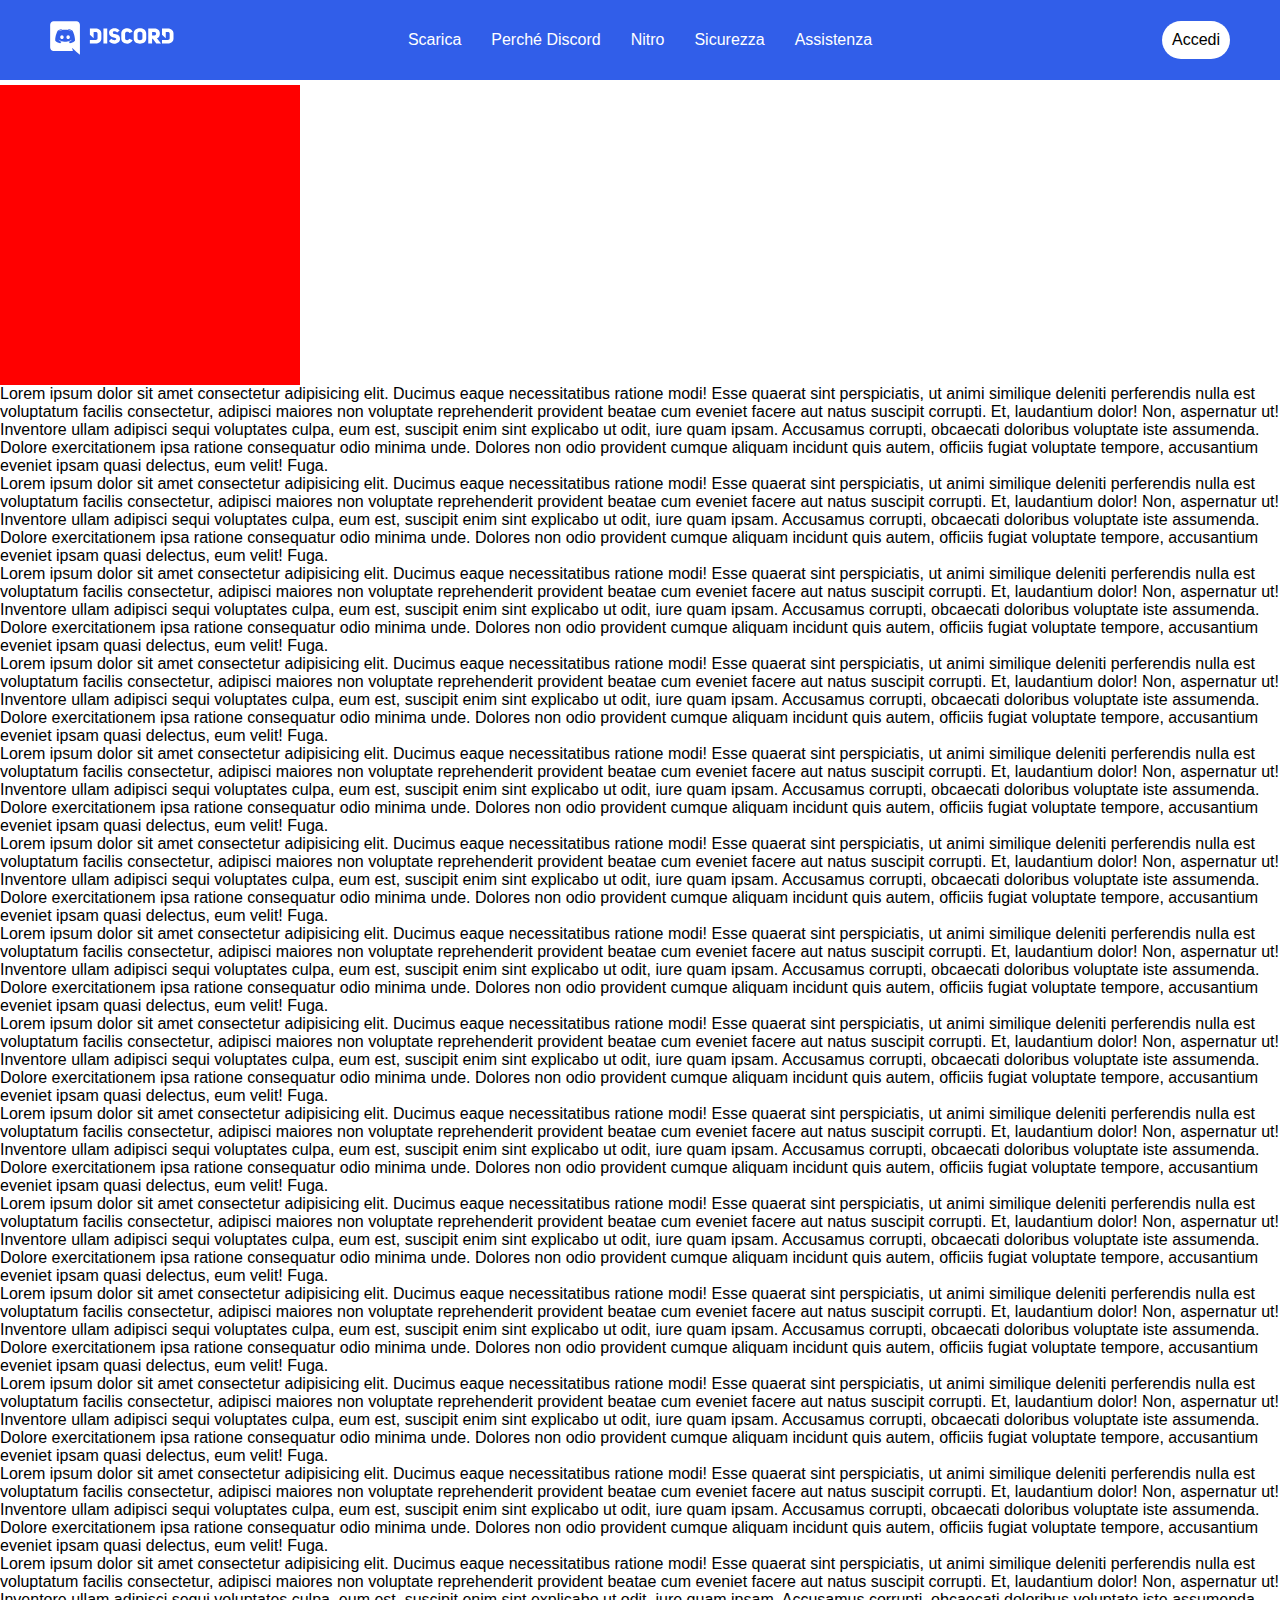
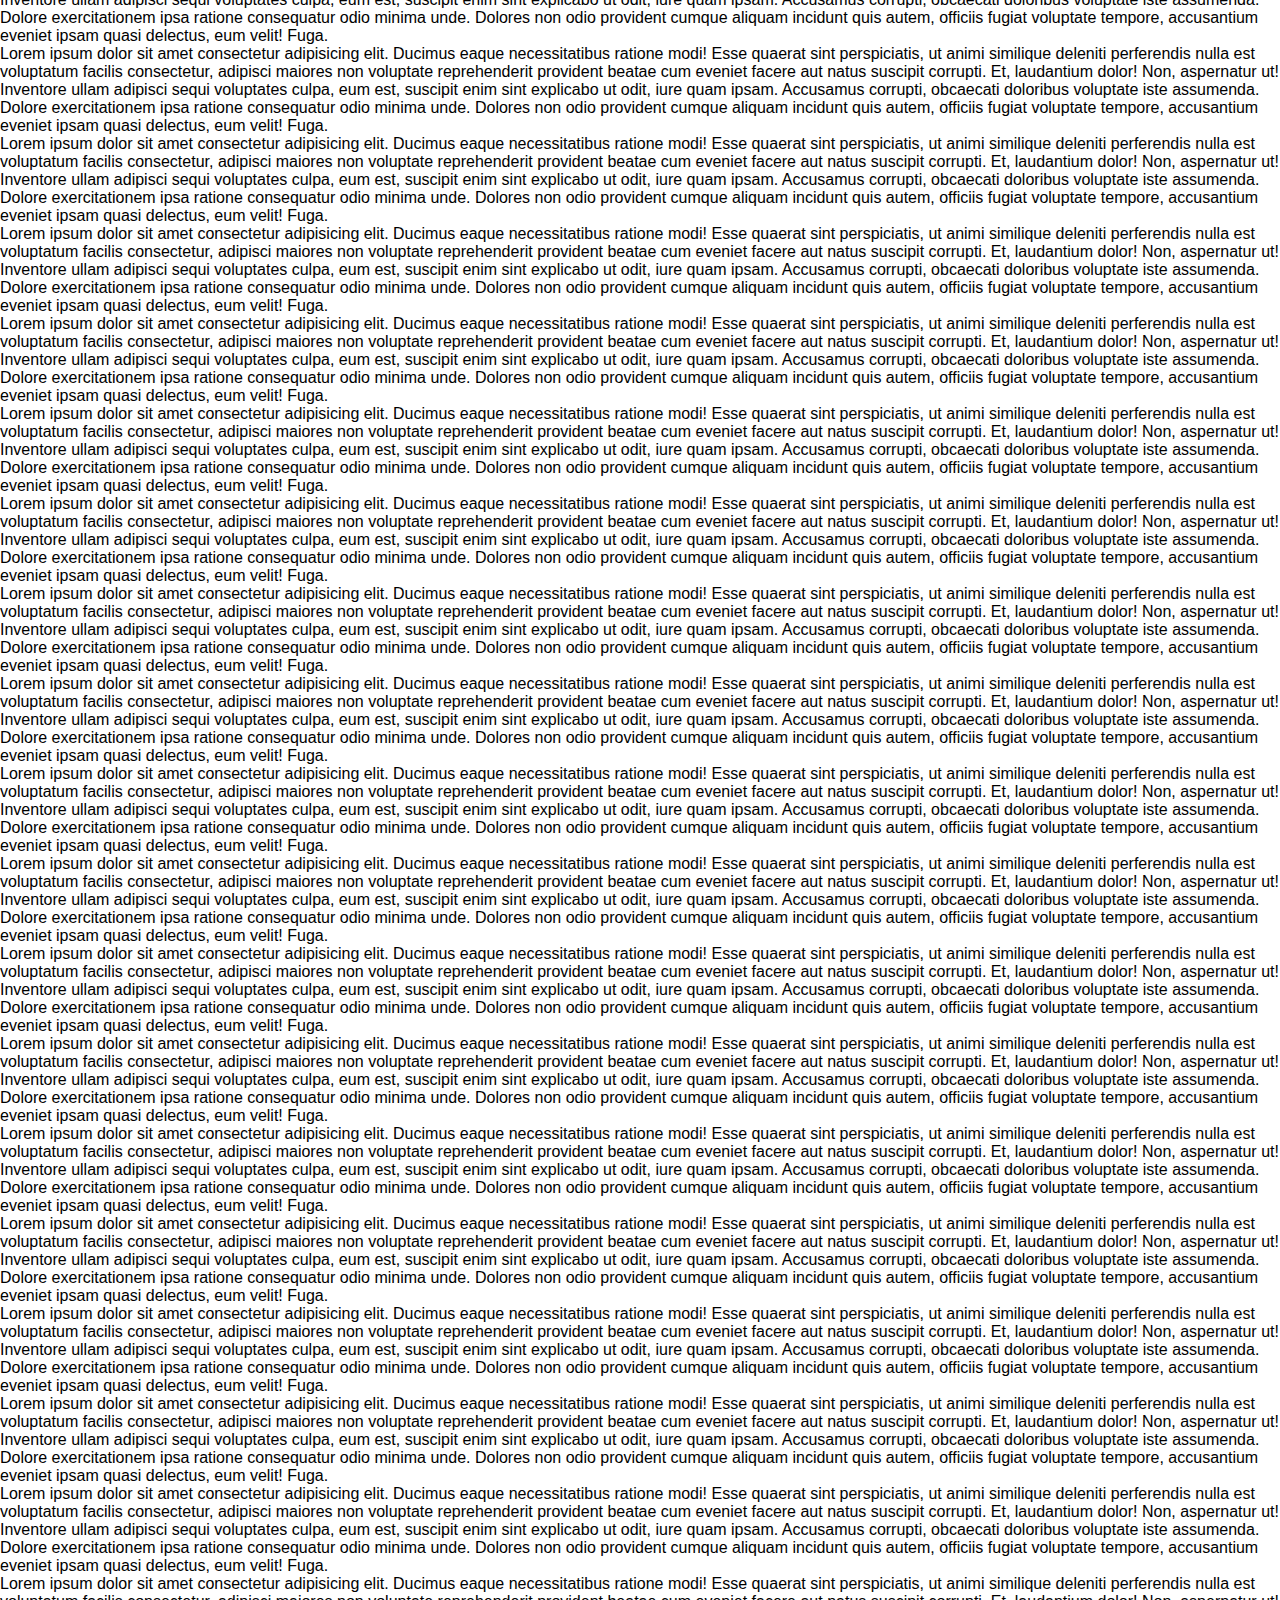
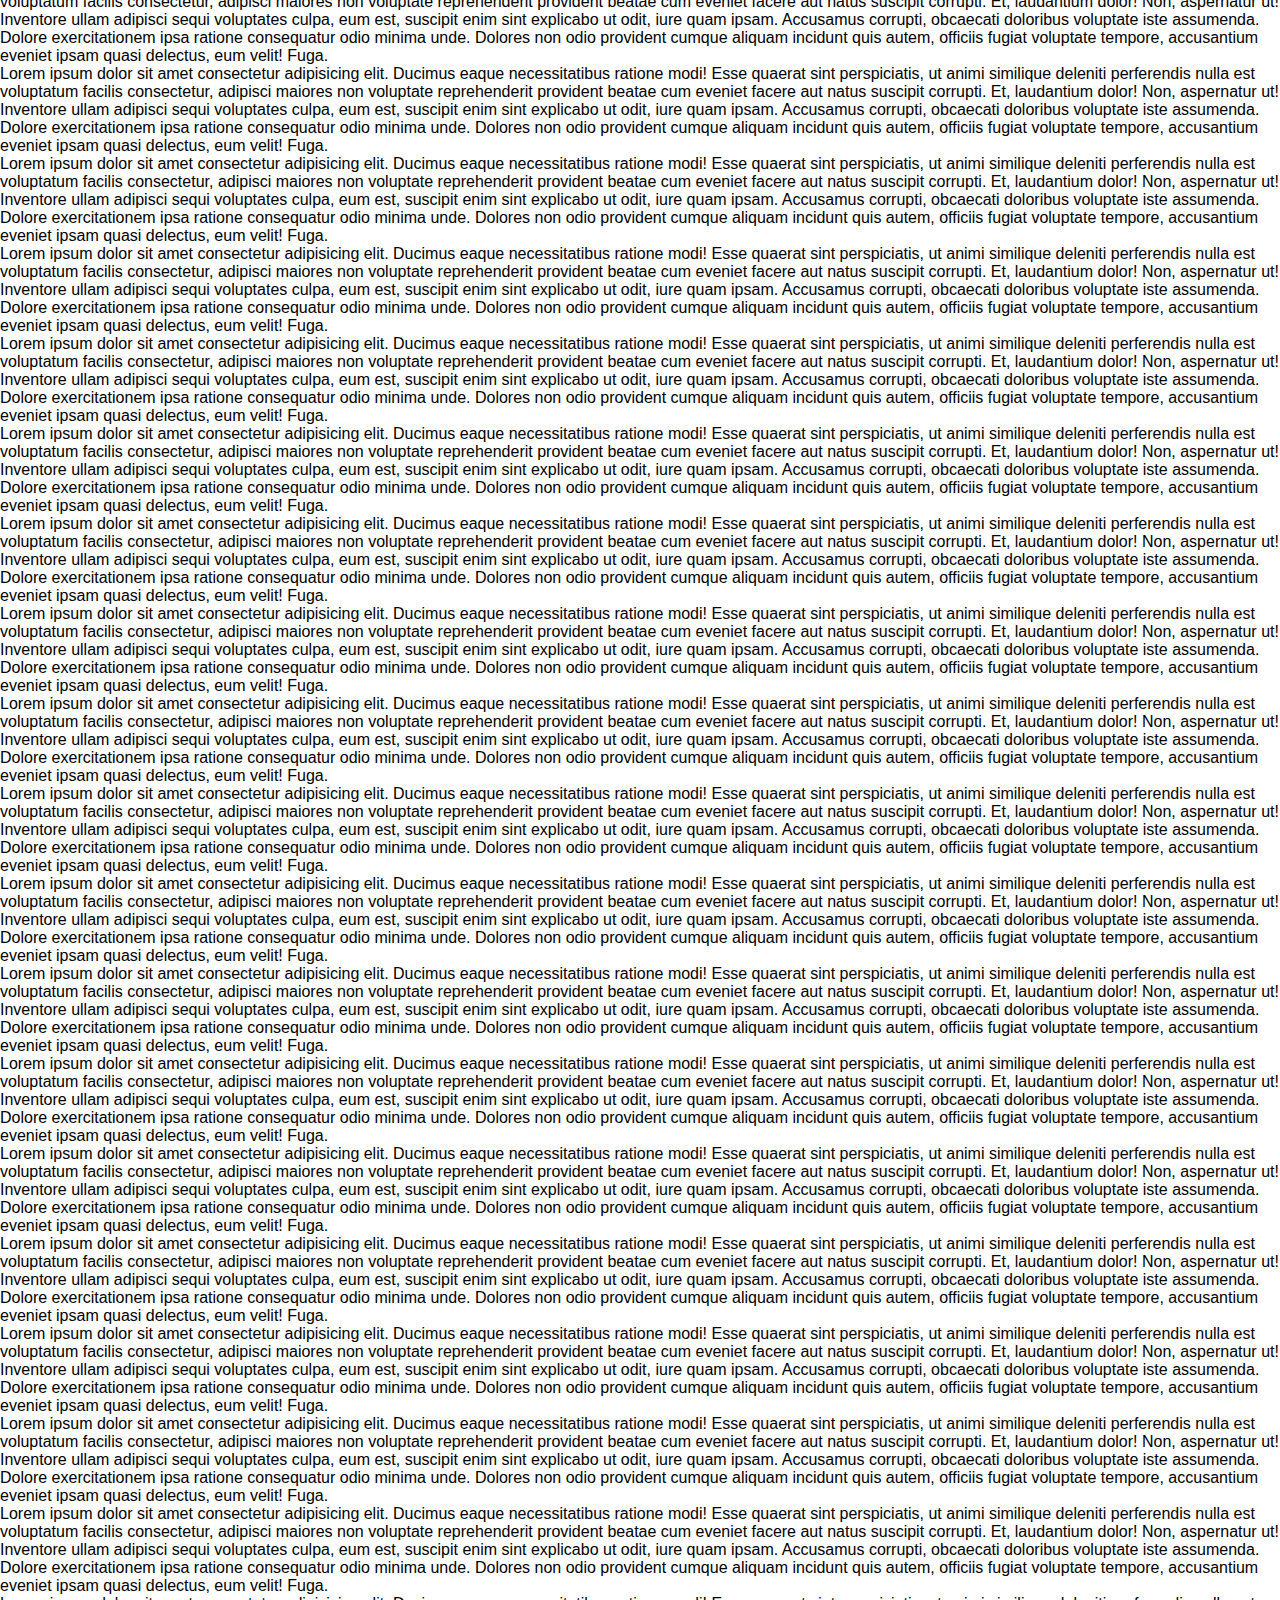
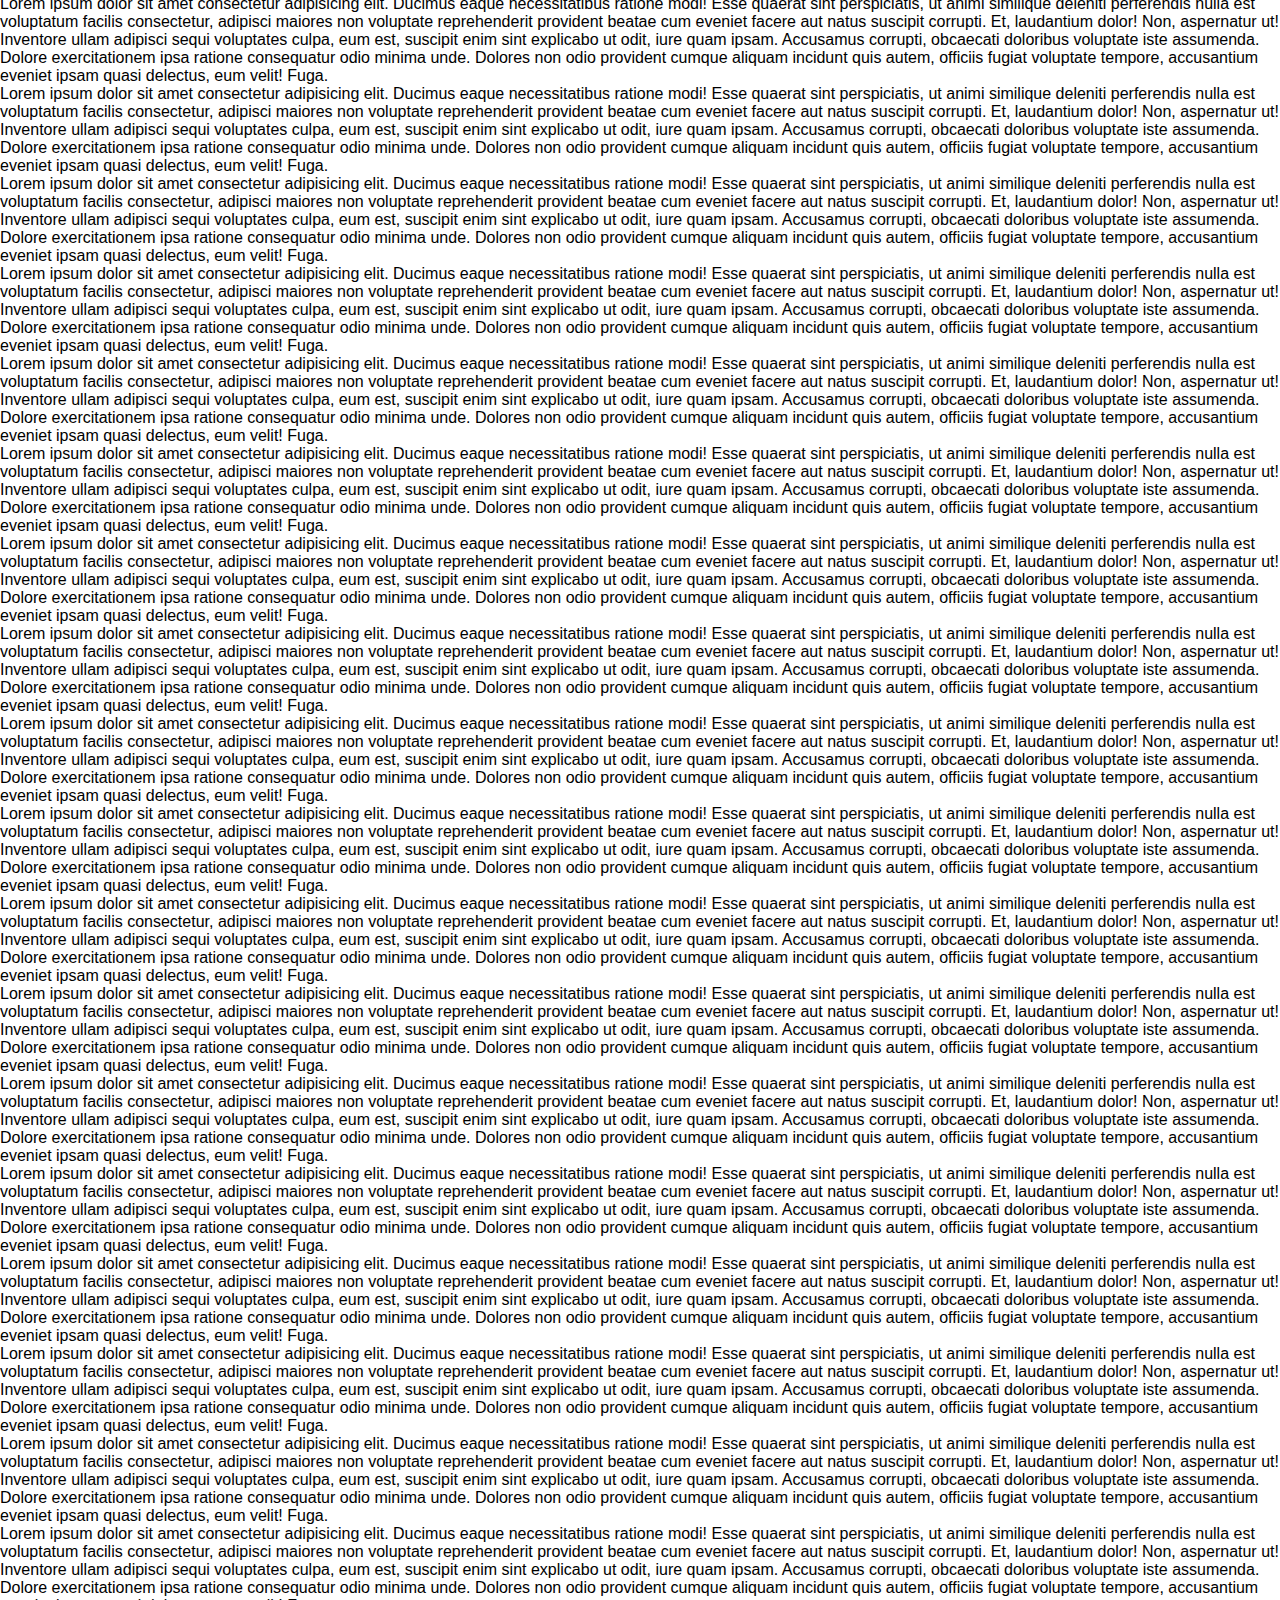
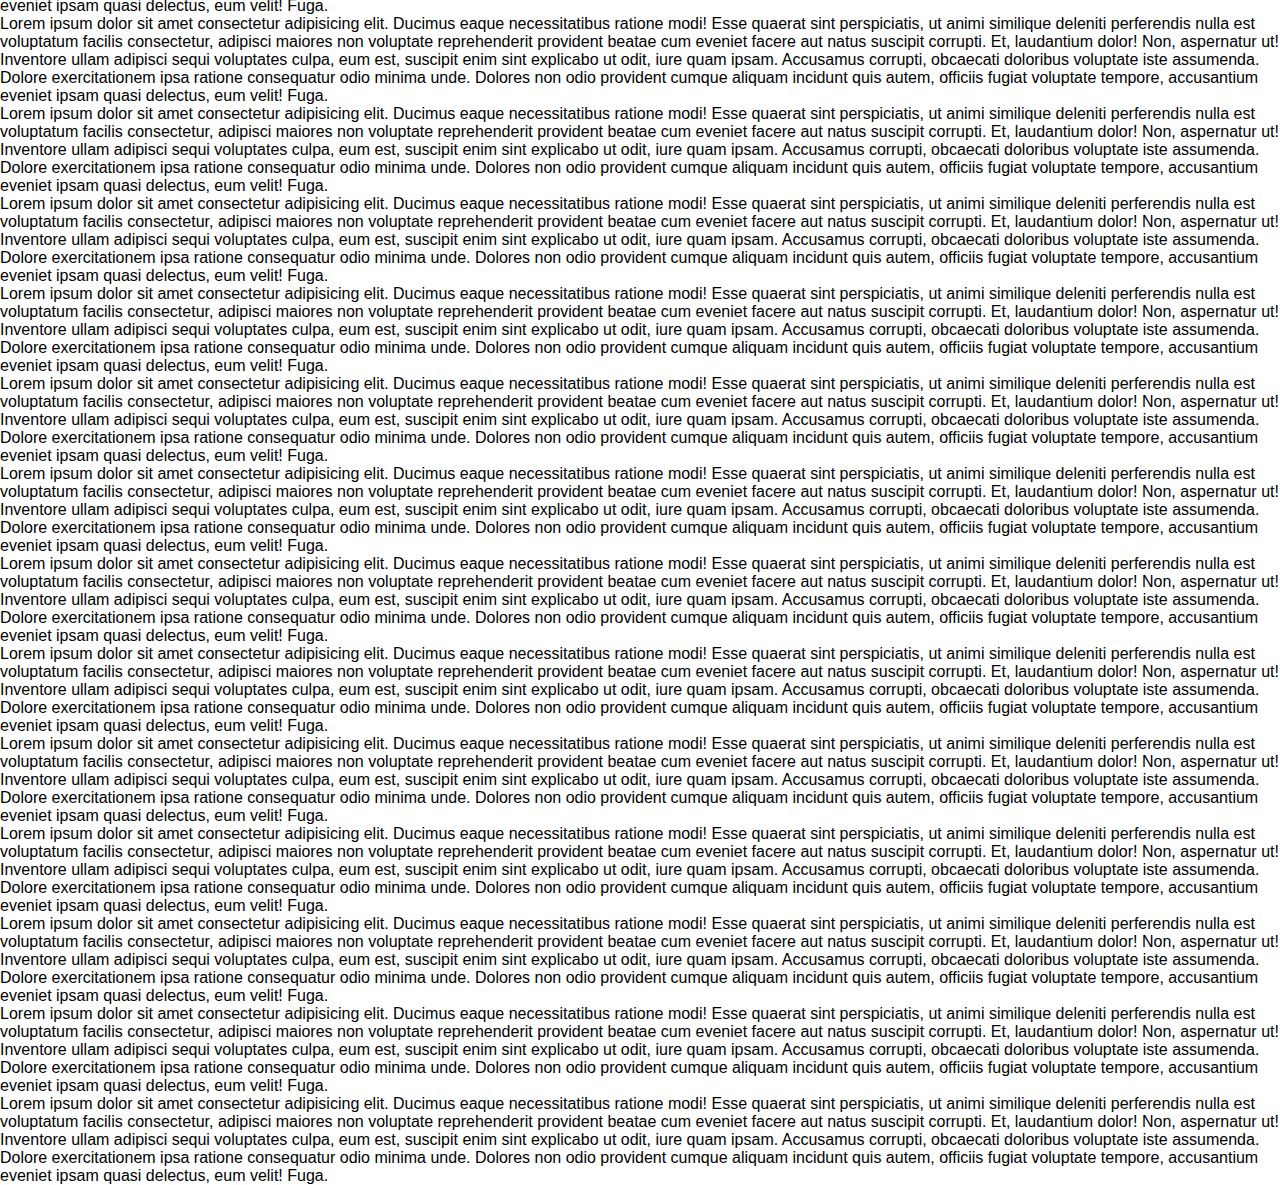
<file: fixed/index.html>
<!DOCTYPE html>
<html lang="en">
<head>
    <meta charset="UTF-8">
    <meta http-equiv="X-UA-Compatible" content="IE=edge">
    <meta name="viewport" content="width=device-width, initial-scale=1.0">
    <title>Prove z-index</title>
    <link rel="stylesheet" href="css/style.css" />
</head>
<body>
    
    <header>
        <div class="topbar">
            <div class="logo-column">
                <a href="#">
                    <img src="img/logo.svg" alt="Discord Logo" />
                </a>
            </div>
            <nav class="menu-column">
                <ul class="main-menu">
                    <li>
                        <a href="#">Scarica</a>
                    </li>
                    <li>
                        <a href="#">Perché Discord</a>
                    </li>
                    <li>
                        <a href="#">Nitro</a>
                    </li>
                    <li>
                        <a href="#">Sicurezza</a>
                    </li>
                    <li>
                        <a href="#">Assistenza</a>
                    </li>
                </ul>
            </nav>
            <div class="login-column">
                <a class="btn btn-small btn-white" href="#">Accedi</a>
            </div>
        </div>
    </header>

    <main>

        <div class="quadrato"></div>
        <p>Lorem ipsum dolor sit amet consectetur adipisicing elit. Ducimus eaque necessitatibus ratione modi! Esse quaerat sint perspiciatis, ut animi similique deleniti perferendis nulla est voluptatum facilis consectetur, adipisci maiores non voluptate reprehenderit provident beatae cum eveniet facere aut natus suscipit corrupti. Et, laudantium dolor! Non, aspernatur ut! Inventore ullam adipisci sequi voluptates culpa, eum est, suscipit enim sint explicabo ut odit, iure quam ipsam. Accusamus corrupti, obcaecati doloribus voluptate iste assumenda. Dolore exercitationem ipsa ratione consequatur odio minima unde. Dolores non odio provident cumque aliquam incidunt quis autem, officiis fugiat voluptate tempore, accusantium eveniet ipsam quasi delectus, eum velit! Fuga.</p>
        <p>Lorem ipsum dolor sit amet consectetur adipisicing elit. Ducimus eaque necessitatibus ratione modi! Esse quaerat sint perspiciatis, ut animi similique deleniti perferendis nulla est voluptatum facilis consectetur, adipisci maiores non voluptate reprehenderit provident beatae cum eveniet facere aut natus suscipit corrupti. Et, laudantium dolor! Non, aspernatur ut! Inventore ullam adipisci sequi voluptates culpa, eum est, suscipit enim sint explicabo ut odit, iure quam ipsam. Accusamus corrupti, obcaecati doloribus voluptate iste assumenda. Dolore exercitationem ipsa ratione consequatur odio minima unde. Dolores non odio provident cumque aliquam incidunt quis autem, officiis fugiat voluptate tempore, accusantium eveniet ipsam quasi delectus, eum velit! Fuga.</p>
        <p>Lorem ipsum dolor sit amet consectetur adipisicing elit. Ducimus eaque necessitatibus ratione modi! Esse quaerat sint perspiciatis, ut animi similique deleniti perferendis nulla est voluptatum facilis consectetur, adipisci maiores non voluptate reprehenderit provident beatae cum eveniet facere aut natus suscipit corrupti. Et, laudantium dolor! Non, aspernatur ut! Inventore ullam adipisci sequi voluptates culpa, eum est, suscipit enim sint explicabo ut odit, iure quam ipsam. Accusamus corrupti, obcaecati doloribus voluptate iste assumenda. Dolore exercitationem ipsa ratione consequatur odio minima unde. Dolores non odio provident cumque aliquam incidunt quis autem, officiis fugiat voluptate tempore, accusantium eveniet ipsam quasi delectus, eum velit! Fuga.</p>
        <p>Lorem ipsum dolor sit amet consectetur adipisicing elit. Ducimus eaque necessitatibus ratione modi! Esse quaerat sint perspiciatis, ut animi similique deleniti perferendis nulla est voluptatum facilis consectetur, adipisci maiores non voluptate reprehenderit provident beatae cum eveniet facere aut natus suscipit corrupti. Et, laudantium dolor! Non, aspernatur ut! Inventore ullam adipisci sequi voluptates culpa, eum est, suscipit enim sint explicabo ut odit, iure quam ipsam. Accusamus corrupti, obcaecati doloribus voluptate iste assumenda. Dolore exercitationem ipsa ratione consequatur odio minima unde. Dolores non odio provident cumque aliquam incidunt quis autem, officiis fugiat voluptate tempore, accusantium eveniet ipsam quasi delectus, eum velit! Fuga.</p>
        <p>Lorem ipsum dolor sit amet consectetur adipisicing elit. Ducimus eaque necessitatibus ratione modi! Esse quaerat sint perspiciatis, ut animi similique deleniti perferendis nulla est voluptatum facilis consectetur, adipisci maiores non voluptate reprehenderit provident beatae cum eveniet facere aut natus suscipit corrupti. Et, laudantium dolor! Non, aspernatur ut! Inventore ullam adipisci sequi voluptates culpa, eum est, suscipit enim sint explicabo ut odit, iure quam ipsam. Accusamus corrupti, obcaecati doloribus voluptate iste assumenda. Dolore exercitationem ipsa ratione consequatur odio minima unde. Dolores non odio provident cumque aliquam incidunt quis autem, officiis fugiat voluptate tempore, accusantium eveniet ipsam quasi delectus, eum velit! Fuga.</p>
        <p>Lorem ipsum dolor sit amet consectetur adipisicing elit. Ducimus eaque necessitatibus ratione modi! Esse quaerat sint perspiciatis, ut animi similique deleniti perferendis nulla est voluptatum facilis consectetur, adipisci maiores non voluptate reprehenderit provident beatae cum eveniet facere aut natus suscipit corrupti. Et, laudantium dolor! Non, aspernatur ut! Inventore ullam adipisci sequi voluptates culpa, eum est, suscipit enim sint explicabo ut odit, iure quam ipsam. Accusamus corrupti, obcaecati doloribus voluptate iste assumenda. Dolore exercitationem ipsa ratione consequatur odio minima unde. Dolores non odio provident cumque aliquam incidunt quis autem, officiis fugiat voluptate tempore, accusantium eveniet ipsam quasi delectus, eum velit! Fuga.</p>
        <p>Lorem ipsum dolor sit amet consectetur adipisicing elit. Ducimus eaque necessitatibus ratione modi! Esse quaerat sint perspiciatis, ut animi similique deleniti perferendis nulla est voluptatum facilis consectetur, adipisci maiores non voluptate reprehenderit provident beatae cum eveniet facere aut natus suscipit corrupti. Et, laudantium dolor! Non, aspernatur ut! Inventore ullam adipisci sequi voluptates culpa, eum est, suscipit enim sint explicabo ut odit, iure quam ipsam. Accusamus corrupti, obcaecati doloribus voluptate iste assumenda. Dolore exercitationem ipsa ratione consequatur odio minima unde. Dolores non odio provident cumque aliquam incidunt quis autem, officiis fugiat voluptate tempore, accusantium eveniet ipsam quasi delectus, eum velit! Fuga.</p>
        <p>Lorem ipsum dolor sit amet consectetur adipisicing elit. Ducimus eaque necessitatibus ratione modi! Esse quaerat sint perspiciatis, ut animi similique deleniti perferendis nulla est voluptatum facilis consectetur, adipisci maiores non voluptate reprehenderit provident beatae cum eveniet facere aut natus suscipit corrupti. Et, laudantium dolor! Non, aspernatur ut! Inventore ullam adipisci sequi voluptates culpa, eum est, suscipit enim sint explicabo ut odit, iure quam ipsam. Accusamus corrupti, obcaecati doloribus voluptate iste assumenda. Dolore exercitationem ipsa ratione consequatur odio minima unde. Dolores non odio provident cumque aliquam incidunt quis autem, officiis fugiat voluptate tempore, accusantium eveniet ipsam quasi delectus, eum velit! Fuga.</p>
        <p>Lorem ipsum dolor sit amet consectetur adipisicing elit. Ducimus eaque necessitatibus ratione modi! Esse quaerat sint perspiciatis, ut animi similique deleniti perferendis nulla est voluptatum facilis consectetur, adipisci maiores non voluptate reprehenderit provident beatae cum eveniet facere aut natus suscipit corrupti. Et, laudantium dolor! Non, aspernatur ut! Inventore ullam adipisci sequi voluptates culpa, eum est, suscipit enim sint explicabo ut odit, iure quam ipsam. Accusamus corrupti, obcaecati doloribus voluptate iste assumenda. Dolore exercitationem ipsa ratione consequatur odio minima unde. Dolores non odio provident cumque aliquam incidunt quis autem, officiis fugiat voluptate tempore, accusantium eveniet ipsam quasi delectus, eum velit! Fuga.</p>
        <p>Lorem ipsum dolor sit amet consectetur adipisicing elit. Ducimus eaque necessitatibus ratione modi! Esse quaerat sint perspiciatis, ut animi similique deleniti perferendis nulla est voluptatum facilis consectetur, adipisci maiores non voluptate reprehenderit provident beatae cum eveniet facere aut natus suscipit corrupti. Et, laudantium dolor! Non, aspernatur ut! Inventore ullam adipisci sequi voluptates culpa, eum est, suscipit enim sint explicabo ut odit, iure quam ipsam. Accusamus corrupti, obcaecati doloribus voluptate iste assumenda. Dolore exercitationem ipsa ratione consequatur odio minima unde. Dolores non odio provident cumque aliquam incidunt quis autem, officiis fugiat voluptate tempore, accusantium eveniet ipsam quasi delectus, eum velit! Fuga.</p>
        <p>Lorem ipsum dolor sit amet consectetur adipisicing elit. Ducimus eaque necessitatibus ratione modi! Esse quaerat sint perspiciatis, ut animi similique deleniti perferendis nulla est voluptatum facilis consectetur, adipisci maiores non voluptate reprehenderit provident beatae cum eveniet facere aut natus suscipit corrupti. Et, laudantium dolor! Non, aspernatur ut! Inventore ullam adipisci sequi voluptates culpa, eum est, suscipit enim sint explicabo ut odit, iure quam ipsam. Accusamus corrupti, obcaecati doloribus voluptate iste assumenda. Dolore exercitationem ipsa ratione consequatur odio minima unde. Dolores non odio provident cumque aliquam incidunt quis autem, officiis fugiat voluptate tempore, accusantium eveniet ipsam quasi delectus, eum velit! Fuga.</p>
        <p>Lorem ipsum dolor sit amet consectetur adipisicing elit. Ducimus eaque necessitatibus ratione modi! Esse quaerat sint perspiciatis, ut animi similique deleniti perferendis nulla est voluptatum facilis consectetur, adipisci maiores non voluptate reprehenderit provident beatae cum eveniet facere aut natus suscipit corrupti. Et, laudantium dolor! Non, aspernatur ut! Inventore ullam adipisci sequi voluptates culpa, eum est, suscipit enim sint explicabo ut odit, iure quam ipsam. Accusamus corrupti, obcaecati doloribus voluptate iste assumenda. Dolore exercitationem ipsa ratione consequatur odio minima unde. Dolores non odio provident cumque aliquam incidunt quis autem, officiis fugiat voluptate tempore, accusantium eveniet ipsam quasi delectus, eum velit! Fuga.</p>
        <p>Lorem ipsum dolor sit amet consectetur adipisicing elit. Ducimus eaque necessitatibus ratione modi! Esse quaerat sint perspiciatis, ut animi similique deleniti perferendis nulla est voluptatum facilis consectetur, adipisci maiores non voluptate reprehenderit provident beatae cum eveniet facere aut natus suscipit corrupti. Et, laudantium dolor! Non, aspernatur ut! Inventore ullam adipisci sequi voluptates culpa, eum est, suscipit enim sint explicabo ut odit, iure quam ipsam. Accusamus corrupti, obcaecati doloribus voluptate iste assumenda. Dolore exercitationem ipsa ratione consequatur odio minima unde. Dolores non odio provident cumque aliquam incidunt quis autem, officiis fugiat voluptate tempore, accusantium eveniet ipsam quasi delectus, eum velit! Fuga.</p>
        <p>Lorem ipsum dolor sit amet consectetur adipisicing elit. Ducimus eaque necessitatibus ratione modi! Esse quaerat sint perspiciatis, ut animi similique deleniti perferendis nulla est voluptatum facilis consectetur, adipisci maiores non voluptate reprehenderit provident beatae cum eveniet facere aut natus suscipit corrupti. Et, laudantium dolor! Non, aspernatur ut! Inventore ullam adipisci sequi voluptates culpa, eum est, suscipit enim sint explicabo ut odit, iure quam ipsam. Accusamus corrupti, obcaecati doloribus voluptate iste assumenda. Dolore exercitationem ipsa ratione consequatur odio minima unde. Dolores non odio provident cumque aliquam incidunt quis autem, officiis fugiat voluptate tempore, accusantium eveniet ipsam quasi delectus, eum velit! Fuga.</p>
        <p>Lorem ipsum dolor sit amet consectetur adipisicing elit. Ducimus eaque necessitatibus ratione modi! Esse quaerat sint perspiciatis, ut animi similique deleniti perferendis nulla est voluptatum facilis consectetur, adipisci maiores non voluptate reprehenderit provident beatae cum eveniet facere aut natus suscipit corrupti. Et, laudantium dolor! Non, aspernatur ut! Inventore ullam adipisci sequi voluptates culpa, eum est, suscipit enim sint explicabo ut odit, iure quam ipsam. Accusamus corrupti, obcaecati doloribus voluptate iste assumenda. Dolore exercitationem ipsa ratione consequatur odio minima unde. Dolores non odio provident cumque aliquam incidunt quis autem, officiis fugiat voluptate tempore, accusantium eveniet ipsam quasi delectus, eum velit! Fuga.</p>
        <p>Lorem ipsum dolor sit amet consectetur adipisicing elit. Ducimus eaque necessitatibus ratione modi! Esse quaerat sint perspiciatis, ut animi similique deleniti perferendis nulla est voluptatum facilis consectetur, adipisci maiores non voluptate reprehenderit provident beatae cum eveniet facere aut natus suscipit corrupti. Et, laudantium dolor! Non, aspernatur ut! Inventore ullam adipisci sequi voluptates culpa, eum est, suscipit enim sint explicabo ut odit, iure quam ipsam. Accusamus corrupti, obcaecati doloribus voluptate iste assumenda. Dolore exercitationem ipsa ratione consequatur odio minima unde. Dolores non odio provident cumque aliquam incidunt quis autem, officiis fugiat voluptate tempore, accusantium eveniet ipsam quasi delectus, eum velit! Fuga.</p>
        <p>Lorem ipsum dolor sit amet consectetur adipisicing elit. Ducimus eaque necessitatibus ratione modi! Esse quaerat sint perspiciatis, ut animi similique deleniti perferendis nulla est voluptatum facilis consectetur, adipisci maiores non voluptate reprehenderit provident beatae cum eveniet facere aut natus suscipit corrupti. Et, laudantium dolor! Non, aspernatur ut! Inventore ullam adipisci sequi voluptates culpa, eum est, suscipit enim sint explicabo ut odit, iure quam ipsam. Accusamus corrupti, obcaecati doloribus voluptate iste assumenda. Dolore exercitationem ipsa ratione consequatur odio minima unde. Dolores non odio provident cumque aliquam incidunt quis autem, officiis fugiat voluptate tempore, accusantium eveniet ipsam quasi delectus, eum velit! Fuga.</p>
        <p>Lorem ipsum dolor sit amet consectetur adipisicing elit. Ducimus eaque necessitatibus ratione modi! Esse quaerat sint perspiciatis, ut animi similique deleniti perferendis nulla est voluptatum facilis consectetur, adipisci maiores non voluptate reprehenderit provident beatae cum eveniet facere aut natus suscipit corrupti. Et, laudantium dolor! Non, aspernatur ut! Inventore ullam adipisci sequi voluptates culpa, eum est, suscipit enim sint explicabo ut odit, iure quam ipsam. Accusamus corrupti, obcaecati doloribus voluptate iste assumenda. Dolore exercitationem ipsa ratione consequatur odio minima unde. Dolores non odio provident cumque aliquam incidunt quis autem, officiis fugiat voluptate tempore, accusantium eveniet ipsam quasi delectus, eum velit! Fuga.</p>
        <p>Lorem ipsum dolor sit amet consectetur adipisicing elit. Ducimus eaque necessitatibus ratione modi! Esse quaerat sint perspiciatis, ut animi similique deleniti perferendis nulla est voluptatum facilis consectetur, adipisci maiores non voluptate reprehenderit provident beatae cum eveniet facere aut natus suscipit corrupti. Et, laudantium dolor! Non, aspernatur ut! Inventore ullam adipisci sequi voluptates culpa, eum est, suscipit enim sint explicabo ut odit, iure quam ipsam. Accusamus corrupti, obcaecati doloribus voluptate iste assumenda. Dolore exercitationem ipsa ratione consequatur odio minima unde. Dolores non odio provident cumque aliquam incidunt quis autem, officiis fugiat voluptate tempore, accusantium eveniet ipsam quasi delectus, eum velit! Fuga.</p>
        <p>Lorem ipsum dolor sit amet consectetur adipisicing elit. Ducimus eaque necessitatibus ratione modi! Esse quaerat sint perspiciatis, ut animi similique deleniti perferendis nulla est voluptatum facilis consectetur, adipisci maiores non voluptate reprehenderit provident beatae cum eveniet facere aut natus suscipit corrupti. Et, laudantium dolor! Non, aspernatur ut! Inventore ullam adipisci sequi voluptates culpa, eum est, suscipit enim sint explicabo ut odit, iure quam ipsam. Accusamus corrupti, obcaecati doloribus voluptate iste assumenda. Dolore exercitationem ipsa ratione consequatur odio minima unde. Dolores non odio provident cumque aliquam incidunt quis autem, officiis fugiat voluptate tempore, accusantium eveniet ipsam quasi delectus, eum velit! Fuga.</p>
        <p>Lorem ipsum dolor sit amet consectetur adipisicing elit. Ducimus eaque necessitatibus ratione modi! Esse quaerat sint perspiciatis, ut animi similique deleniti perferendis nulla est voluptatum facilis consectetur, adipisci maiores non voluptate reprehenderit provident beatae cum eveniet facere aut natus suscipit corrupti. Et, laudantium dolor! Non, aspernatur ut! Inventore ullam adipisci sequi voluptates culpa, eum est, suscipit enim sint explicabo ut odit, iure quam ipsam. Accusamus corrupti, obcaecati doloribus voluptate iste assumenda. Dolore exercitationem ipsa ratione consequatur odio minima unde. Dolores non odio provident cumque aliquam incidunt quis autem, officiis fugiat voluptate tempore, accusantium eveniet ipsam quasi delectus, eum velit! Fuga.</p>
        <p>Lorem ipsum dolor sit amet consectetur adipisicing elit. Ducimus eaque necessitatibus ratione modi! Esse quaerat sint perspiciatis, ut animi similique deleniti perferendis nulla est voluptatum facilis consectetur, adipisci maiores non voluptate reprehenderit provident beatae cum eveniet facere aut natus suscipit corrupti. Et, laudantium dolor! Non, aspernatur ut! Inventore ullam adipisci sequi voluptates culpa, eum est, suscipit enim sint explicabo ut odit, iure quam ipsam. Accusamus corrupti, obcaecati doloribus voluptate iste assumenda. Dolore exercitationem ipsa ratione consequatur odio minima unde. Dolores non odio provident cumque aliquam incidunt quis autem, officiis fugiat voluptate tempore, accusantium eveniet ipsam quasi delectus, eum velit! Fuga.</p>
        <p>Lorem ipsum dolor sit amet consectetur adipisicing elit. Ducimus eaque necessitatibus ratione modi! Esse quaerat sint perspiciatis, ut animi similique deleniti perferendis nulla est voluptatum facilis consectetur, adipisci maiores non voluptate reprehenderit provident beatae cum eveniet facere aut natus suscipit corrupti. Et, laudantium dolor! Non, aspernatur ut! Inventore ullam adipisci sequi voluptates culpa, eum est, suscipit enim sint explicabo ut odit, iure quam ipsam. Accusamus corrupti, obcaecati doloribus voluptate iste assumenda. Dolore exercitationem ipsa ratione consequatur odio minima unde. Dolores non odio provident cumque aliquam incidunt quis autem, officiis fugiat voluptate tempore, accusantium eveniet ipsam quasi delectus, eum velit! Fuga.</p>
        <p>Lorem ipsum dolor sit amet consectetur adipisicing elit. Ducimus eaque necessitatibus ratione modi! Esse quaerat sint perspiciatis, ut animi similique deleniti perferendis nulla est voluptatum facilis consectetur, adipisci maiores non voluptate reprehenderit provident beatae cum eveniet facere aut natus suscipit corrupti. Et, laudantium dolor! Non, aspernatur ut! Inventore ullam adipisci sequi voluptates culpa, eum est, suscipit enim sint explicabo ut odit, iure quam ipsam. Accusamus corrupti, obcaecati doloribus voluptate iste assumenda. Dolore exercitationem ipsa ratione consequatur odio minima unde. Dolores non odio provident cumque aliquam incidunt quis autem, officiis fugiat voluptate tempore, accusantium eveniet ipsam quasi delectus, eum velit! Fuga.</p>
        <p>Lorem ipsum dolor sit amet consectetur adipisicing elit. Ducimus eaque necessitatibus ratione modi! Esse quaerat sint perspiciatis, ut animi similique deleniti perferendis nulla est voluptatum facilis consectetur, adipisci maiores non voluptate reprehenderit provident beatae cum eveniet facere aut natus suscipit corrupti. Et, laudantium dolor! Non, aspernatur ut! Inventore ullam adipisci sequi voluptates culpa, eum est, suscipit enim sint explicabo ut odit, iure quam ipsam. Accusamus corrupti, obcaecati doloribus voluptate iste assumenda. Dolore exercitationem ipsa ratione consequatur odio minima unde. Dolores non odio provident cumque aliquam incidunt quis autem, officiis fugiat voluptate tempore, accusantium eveniet ipsam quasi delectus, eum velit! Fuga.</p>
        <p>Lorem ipsum dolor sit amet consectetur adipisicing elit. Ducimus eaque necessitatibus ratione modi! Esse quaerat sint perspiciatis, ut animi similique deleniti perferendis nulla est voluptatum facilis consectetur, adipisci maiores non voluptate reprehenderit provident beatae cum eveniet facere aut natus suscipit corrupti. Et, laudantium dolor! Non, aspernatur ut! Inventore ullam adipisci sequi voluptates culpa, eum est, suscipit enim sint explicabo ut odit, iure quam ipsam. Accusamus corrupti, obcaecati doloribus voluptate iste assumenda. Dolore exercitationem ipsa ratione consequatur odio minima unde. Dolores non odio provident cumque aliquam incidunt quis autem, officiis fugiat voluptate tempore, accusantium eveniet ipsam quasi delectus, eum velit! Fuga.</p>
        <p>Lorem ipsum dolor sit amet consectetur adipisicing elit. Ducimus eaque necessitatibus ratione modi! Esse quaerat sint perspiciatis, ut animi similique deleniti perferendis nulla est voluptatum facilis consectetur, adipisci maiores non voluptate reprehenderit provident beatae cum eveniet facere aut natus suscipit corrupti. Et, laudantium dolor! Non, aspernatur ut! Inventore ullam adipisci sequi voluptates culpa, eum est, suscipit enim sint explicabo ut odit, iure quam ipsam. Accusamus corrupti, obcaecati doloribus voluptate iste assumenda. Dolore exercitationem ipsa ratione consequatur odio minima unde. Dolores non odio provident cumque aliquam incidunt quis autem, officiis fugiat voluptate tempore, accusantium eveniet ipsam quasi delectus, eum velit! Fuga.</p>
        <p>Lorem ipsum dolor sit amet consectetur adipisicing elit. Ducimus eaque necessitatibus ratione modi! Esse quaerat sint perspiciatis, ut animi similique deleniti perferendis nulla est voluptatum facilis consectetur, adipisci maiores non voluptate reprehenderit provident beatae cum eveniet facere aut natus suscipit corrupti. Et, laudantium dolor! Non, aspernatur ut! Inventore ullam adipisci sequi voluptates culpa, eum est, suscipit enim sint explicabo ut odit, iure quam ipsam. Accusamus corrupti, obcaecati doloribus voluptate iste assumenda. Dolore exercitationem ipsa ratione consequatur odio minima unde. Dolores non odio provident cumque aliquam incidunt quis autem, officiis fugiat voluptate tempore, accusantium eveniet ipsam quasi delectus, eum velit! Fuga.</p>
        <p>Lorem ipsum dolor sit amet consectetur adipisicing elit. Ducimus eaque necessitatibus ratione modi! Esse quaerat sint perspiciatis, ut animi similique deleniti perferendis nulla est voluptatum facilis consectetur, adipisci maiores non voluptate reprehenderit provident beatae cum eveniet facere aut natus suscipit corrupti. Et, laudantium dolor! Non, aspernatur ut! Inventore ullam adipisci sequi voluptates culpa, eum est, suscipit enim sint explicabo ut odit, iure quam ipsam. Accusamus corrupti, obcaecati doloribus voluptate iste assumenda. Dolore exercitationem ipsa ratione consequatur odio minima unde. Dolores non odio provident cumque aliquam incidunt quis autem, officiis fugiat voluptate tempore, accusantium eveniet ipsam quasi delectus, eum velit! Fuga.</p>
        <p>Lorem ipsum dolor sit amet consectetur adipisicing elit. Ducimus eaque necessitatibus ratione modi! Esse quaerat sint perspiciatis, ut animi similique deleniti perferendis nulla est voluptatum facilis consectetur, adipisci maiores non voluptate reprehenderit provident beatae cum eveniet facere aut natus suscipit corrupti. Et, laudantium dolor! Non, aspernatur ut! Inventore ullam adipisci sequi voluptates culpa, eum est, suscipit enim sint explicabo ut odit, iure quam ipsam. Accusamus corrupti, obcaecati doloribus voluptate iste assumenda. Dolore exercitationem ipsa ratione consequatur odio minima unde. Dolores non odio provident cumque aliquam incidunt quis autem, officiis fugiat voluptate tempore, accusantium eveniet ipsam quasi delectus, eum velit! Fuga.</p>
        <p>Lorem ipsum dolor sit amet consectetur adipisicing elit. Ducimus eaque necessitatibus ratione modi! Esse quaerat sint perspiciatis, ut animi similique deleniti perferendis nulla est voluptatum facilis consectetur, adipisci maiores non voluptate reprehenderit provident beatae cum eveniet facere aut natus suscipit corrupti. Et, laudantium dolor! Non, aspernatur ut! Inventore ullam adipisci sequi voluptates culpa, eum est, suscipit enim sint explicabo ut odit, iure quam ipsam. Accusamus corrupti, obcaecati doloribus voluptate iste assumenda. Dolore exercitationem ipsa ratione consequatur odio minima unde. Dolores non odio provident cumque aliquam incidunt quis autem, officiis fugiat voluptate tempore, accusantium eveniet ipsam quasi delectus, eum velit! Fuga.</p>
        <p>Lorem ipsum dolor sit amet consectetur adipisicing elit. Ducimus eaque necessitatibus ratione modi! Esse quaerat sint perspiciatis, ut animi similique deleniti perferendis nulla est voluptatum facilis consectetur, adipisci maiores non voluptate reprehenderit provident beatae cum eveniet facere aut natus suscipit corrupti. Et, laudantium dolor! Non, aspernatur ut! Inventore ullam adipisci sequi voluptates culpa, eum est, suscipit enim sint explicabo ut odit, iure quam ipsam. Accusamus corrupti, obcaecati doloribus voluptate iste assumenda. Dolore exercitationem ipsa ratione consequatur odio minima unde. Dolores non odio provident cumque aliquam incidunt quis autem, officiis fugiat voluptate tempore, accusantium eveniet ipsam quasi delectus, eum velit! Fuga.</p>
        <p>Lorem ipsum dolor sit amet consectetur adipisicing elit. Ducimus eaque necessitatibus ratione modi! Esse quaerat sint perspiciatis, ut animi similique deleniti perferendis nulla est voluptatum facilis consectetur, adipisci maiores non voluptate reprehenderit provident beatae cum eveniet facere aut natus suscipit corrupti. Et, laudantium dolor! Non, aspernatur ut! Inventore ullam adipisci sequi voluptates culpa, eum est, suscipit enim sint explicabo ut odit, iure quam ipsam. Accusamus corrupti, obcaecati doloribus voluptate iste assumenda. Dolore exercitationem ipsa ratione consequatur odio minima unde. Dolores non odio provident cumque aliquam incidunt quis autem, officiis fugiat voluptate tempore, accusantium eveniet ipsam quasi delectus, eum velit! Fuga.</p>
        <p>Lorem ipsum dolor sit amet consectetur adipisicing elit. Ducimus eaque necessitatibus ratione modi! Esse quaerat sint perspiciatis, ut animi similique deleniti perferendis nulla est voluptatum facilis consectetur, adipisci maiores non voluptate reprehenderit provident beatae cum eveniet facere aut natus suscipit corrupti. Et, laudantium dolor! Non, aspernatur ut! Inventore ullam adipisci sequi voluptates culpa, eum est, suscipit enim sint explicabo ut odit, iure quam ipsam. Accusamus corrupti, obcaecati doloribus voluptate iste assumenda. Dolore exercitationem ipsa ratione consequatur odio minima unde. Dolores non odio provident cumque aliquam incidunt quis autem, officiis fugiat voluptate tempore, accusantium eveniet ipsam quasi delectus, eum velit! Fuga.</p>
        <p>Lorem ipsum dolor sit amet consectetur adipisicing elit. Ducimus eaque necessitatibus ratione modi! Esse quaerat sint perspiciatis, ut animi similique deleniti perferendis nulla est voluptatum facilis consectetur, adipisci maiores non voluptate reprehenderit provident beatae cum eveniet facere aut natus suscipit corrupti. Et, laudantium dolor! Non, aspernatur ut! Inventore ullam adipisci sequi voluptates culpa, eum est, suscipit enim sint explicabo ut odit, iure quam ipsam. Accusamus corrupti, obcaecati doloribus voluptate iste assumenda. Dolore exercitationem ipsa ratione consequatur odio minima unde. Dolores non odio provident cumque aliquam incidunt quis autem, officiis fugiat voluptate tempore, accusantium eveniet ipsam quasi delectus, eum velit! Fuga.</p>
        <p>Lorem ipsum dolor sit amet consectetur adipisicing elit. Ducimus eaque necessitatibus ratione modi! Esse quaerat sint perspiciatis, ut animi similique deleniti perferendis nulla est voluptatum facilis consectetur, adipisci maiores non voluptate reprehenderit provident beatae cum eveniet facere aut natus suscipit corrupti. Et, laudantium dolor! Non, aspernatur ut! Inventore ullam adipisci sequi voluptates culpa, eum est, suscipit enim sint explicabo ut odit, iure quam ipsam. Accusamus corrupti, obcaecati doloribus voluptate iste assumenda. Dolore exercitationem ipsa ratione consequatur odio minima unde. Dolores non odio provident cumque aliquam incidunt quis autem, officiis fugiat voluptate tempore, accusantium eveniet ipsam quasi delectus, eum velit! Fuga.</p>
        <p>Lorem ipsum dolor sit amet consectetur adipisicing elit. Ducimus eaque necessitatibus ratione modi! Esse quaerat sint perspiciatis, ut animi similique deleniti perferendis nulla est voluptatum facilis consectetur, adipisci maiores non voluptate reprehenderit provident beatae cum eveniet facere aut natus suscipit corrupti. Et, laudantium dolor! Non, aspernatur ut! Inventore ullam adipisci sequi voluptates culpa, eum est, suscipit enim sint explicabo ut odit, iure quam ipsam. Accusamus corrupti, obcaecati doloribus voluptate iste assumenda. Dolore exercitationem ipsa ratione consequatur odio minima unde. Dolores non odio provident cumque aliquam incidunt quis autem, officiis fugiat voluptate tempore, accusantium eveniet ipsam quasi delectus, eum velit! Fuga.</p>
        <p>Lorem ipsum dolor sit amet consectetur adipisicing elit. Ducimus eaque necessitatibus ratione modi! Esse quaerat sint perspiciatis, ut animi similique deleniti perferendis nulla est voluptatum facilis consectetur, adipisci maiores non voluptate reprehenderit provident beatae cum eveniet facere aut natus suscipit corrupti. Et, laudantium dolor! Non, aspernatur ut! Inventore ullam adipisci sequi voluptates culpa, eum est, suscipit enim sint explicabo ut odit, iure quam ipsam. Accusamus corrupti, obcaecati doloribus voluptate iste assumenda. Dolore exercitationem ipsa ratione consequatur odio minima unde. Dolores non odio provident cumque aliquam incidunt quis autem, officiis fugiat voluptate tempore, accusantium eveniet ipsam quasi delectus, eum velit! Fuga.</p>
        <p>Lorem ipsum dolor sit amet consectetur adipisicing elit. Ducimus eaque necessitatibus ratione modi! Esse quaerat sint perspiciatis, ut animi similique deleniti perferendis nulla est voluptatum facilis consectetur, adipisci maiores non voluptate reprehenderit provident beatae cum eveniet facere aut natus suscipit corrupti. Et, laudantium dolor! Non, aspernatur ut! Inventore ullam adipisci sequi voluptates culpa, eum est, suscipit enim sint explicabo ut odit, iure quam ipsam. Accusamus corrupti, obcaecati doloribus voluptate iste assumenda. Dolore exercitationem ipsa ratione consequatur odio minima unde. Dolores non odio provident cumque aliquam incidunt quis autem, officiis fugiat voluptate tempore, accusantium eveniet ipsam quasi delectus, eum velit! Fuga.</p>
        <p>Lorem ipsum dolor sit amet consectetur adipisicing elit. Ducimus eaque necessitatibus ratione modi! Esse quaerat sint perspiciatis, ut animi similique deleniti perferendis nulla est voluptatum facilis consectetur, adipisci maiores non voluptate reprehenderit provident beatae cum eveniet facere aut natus suscipit corrupti. Et, laudantium dolor! Non, aspernatur ut! Inventore ullam adipisci sequi voluptates culpa, eum est, suscipit enim sint explicabo ut odit, iure quam ipsam. Accusamus corrupti, obcaecati doloribus voluptate iste assumenda. Dolore exercitationem ipsa ratione consequatur odio minima unde. Dolores non odio provident cumque aliquam incidunt quis autem, officiis fugiat voluptate tempore, accusantium eveniet ipsam quasi delectus, eum velit! Fuga.</p>
        <p>Lorem ipsum dolor sit amet consectetur adipisicing elit. Ducimus eaque necessitatibus ratione modi! Esse quaerat sint perspiciatis, ut animi similique deleniti perferendis nulla est voluptatum facilis consectetur, adipisci maiores non voluptate reprehenderit provident beatae cum eveniet facere aut natus suscipit corrupti. Et, laudantium dolor! Non, aspernatur ut! Inventore ullam adipisci sequi voluptates culpa, eum est, suscipit enim sint explicabo ut odit, iure quam ipsam. Accusamus corrupti, obcaecati doloribus voluptate iste assumenda. Dolore exercitationem ipsa ratione consequatur odio minima unde. Dolores non odio provident cumque aliquam incidunt quis autem, officiis fugiat voluptate tempore, accusantium eveniet ipsam quasi delectus, eum velit! Fuga.</p>
        <p>Lorem ipsum dolor sit amet consectetur adipisicing elit. Ducimus eaque necessitatibus ratione modi! Esse quaerat sint perspiciatis, ut animi similique deleniti perferendis nulla est voluptatum facilis consectetur, adipisci maiores non voluptate reprehenderit provident beatae cum eveniet facere aut natus suscipit corrupti. Et, laudantium dolor! Non, aspernatur ut! Inventore ullam adipisci sequi voluptates culpa, eum est, suscipit enim sint explicabo ut odit, iure quam ipsam. Accusamus corrupti, obcaecati doloribus voluptate iste assumenda. Dolore exercitationem ipsa ratione consequatur odio minima unde. Dolores non odio provident cumque aliquam incidunt quis autem, officiis fugiat voluptate tempore, accusantium eveniet ipsam quasi delectus, eum velit! Fuga.</p>
        <p>Lorem ipsum dolor sit amet consectetur adipisicing elit. Ducimus eaque necessitatibus ratione modi! Esse quaerat sint perspiciatis, ut animi similique deleniti perferendis nulla est voluptatum facilis consectetur, adipisci maiores non voluptate reprehenderit provident beatae cum eveniet facere aut natus suscipit corrupti. Et, laudantium dolor! Non, aspernatur ut! Inventore ullam adipisci sequi voluptates culpa, eum est, suscipit enim sint explicabo ut odit, iure quam ipsam. Accusamus corrupti, obcaecati doloribus voluptate iste assumenda. Dolore exercitationem ipsa ratione consequatur odio minima unde. Dolores non odio provident cumque aliquam incidunt quis autem, officiis fugiat voluptate tempore, accusantium eveniet ipsam quasi delectus, eum velit! Fuga.</p>
        <p>Lorem ipsum dolor sit amet consectetur adipisicing elit. Ducimus eaque necessitatibus ratione modi! Esse quaerat sint perspiciatis, ut animi similique deleniti perferendis nulla est voluptatum facilis consectetur, adipisci maiores non voluptate reprehenderit provident beatae cum eveniet facere aut natus suscipit corrupti. Et, laudantium dolor! Non, aspernatur ut! Inventore ullam adipisci sequi voluptates culpa, eum est, suscipit enim sint explicabo ut odit, iure quam ipsam. Accusamus corrupti, obcaecati doloribus voluptate iste assumenda. Dolore exercitationem ipsa ratione consequatur odio minima unde. Dolores non odio provident cumque aliquam incidunt quis autem, officiis fugiat voluptate tempore, accusantium eveniet ipsam quasi delectus, eum velit! Fuga.</p>
        <p>Lorem ipsum dolor sit amet consectetur adipisicing elit. Ducimus eaque necessitatibus ratione modi! Esse quaerat sint perspiciatis, ut animi similique deleniti perferendis nulla est voluptatum facilis consectetur, adipisci maiores non voluptate reprehenderit provident beatae cum eveniet facere aut natus suscipit corrupti. Et, laudantium dolor! Non, aspernatur ut! Inventore ullam adipisci sequi voluptates culpa, eum est, suscipit enim sint explicabo ut odit, iure quam ipsam. Accusamus corrupti, obcaecati doloribus voluptate iste assumenda. Dolore exercitationem ipsa ratione consequatur odio minima unde. Dolores non odio provident cumque aliquam incidunt quis autem, officiis fugiat voluptate tempore, accusantium eveniet ipsam quasi delectus, eum velit! Fuga.</p>
        <p>Lorem ipsum dolor sit amet consectetur adipisicing elit. Ducimus eaque necessitatibus ratione modi! Esse quaerat sint perspiciatis, ut animi similique deleniti perferendis nulla est voluptatum facilis consectetur, adipisci maiores non voluptate reprehenderit provident beatae cum eveniet facere aut natus suscipit corrupti. Et, laudantium dolor! Non, aspernatur ut! Inventore ullam adipisci sequi voluptates culpa, eum est, suscipit enim sint explicabo ut odit, iure quam ipsam. Accusamus corrupti, obcaecati doloribus voluptate iste assumenda. Dolore exercitationem ipsa ratione consequatur odio minima unde. Dolores non odio provident cumque aliquam incidunt quis autem, officiis fugiat voluptate tempore, accusantium eveniet ipsam quasi delectus, eum velit! Fuga.</p>
        <p>Lorem ipsum dolor sit amet consectetur adipisicing elit. Ducimus eaque necessitatibus ratione modi! Esse quaerat sint perspiciatis, ut animi similique deleniti perferendis nulla est voluptatum facilis consectetur, adipisci maiores non voluptate reprehenderit provident beatae cum eveniet facere aut natus suscipit corrupti. Et, laudantium dolor! Non, aspernatur ut! Inventore ullam adipisci sequi voluptates culpa, eum est, suscipit enim sint explicabo ut odit, iure quam ipsam. Accusamus corrupti, obcaecati doloribus voluptate iste assumenda. Dolore exercitationem ipsa ratione consequatur odio minima unde. Dolores non odio provident cumque aliquam incidunt quis autem, officiis fugiat voluptate tempore, accusantium eveniet ipsam quasi delectus, eum velit! Fuga.</p>
        <p>Lorem ipsum dolor sit amet consectetur adipisicing elit. Ducimus eaque necessitatibus ratione modi! Esse quaerat sint perspiciatis, ut animi similique deleniti perferendis nulla est voluptatum facilis consectetur, adipisci maiores non voluptate reprehenderit provident beatae cum eveniet facere aut natus suscipit corrupti. Et, laudantium dolor! Non, aspernatur ut! Inventore ullam adipisci sequi voluptates culpa, eum est, suscipit enim sint explicabo ut odit, iure quam ipsam. Accusamus corrupti, obcaecati doloribus voluptate iste assumenda. Dolore exercitationem ipsa ratione consequatur odio minima unde. Dolores non odio provident cumque aliquam incidunt quis autem, officiis fugiat voluptate tempore, accusantium eveniet ipsam quasi delectus, eum velit! Fuga.</p>
        <p>Lorem ipsum dolor sit amet consectetur adipisicing elit. Ducimus eaque necessitatibus ratione modi! Esse quaerat sint perspiciatis, ut animi similique deleniti perferendis nulla est voluptatum facilis consectetur, adipisci maiores non voluptate reprehenderit provident beatae cum eveniet facere aut natus suscipit corrupti. Et, laudantium dolor! Non, aspernatur ut! Inventore ullam adipisci sequi voluptates culpa, eum est, suscipit enim sint explicabo ut odit, iure quam ipsam. Accusamus corrupti, obcaecati doloribus voluptate iste assumenda. Dolore exercitationem ipsa ratione consequatur odio minima unde. Dolores non odio provident cumque aliquam incidunt quis autem, officiis fugiat voluptate tempore, accusantium eveniet ipsam quasi delectus, eum velit! Fuga.</p>
        <p>Lorem ipsum dolor sit amet consectetur adipisicing elit. Ducimus eaque necessitatibus ratione modi! Esse quaerat sint perspiciatis, ut animi similique deleniti perferendis nulla est voluptatum facilis consectetur, adipisci maiores non voluptate reprehenderit provident beatae cum eveniet facere aut natus suscipit corrupti. Et, laudantium dolor! Non, aspernatur ut! Inventore ullam adipisci sequi voluptates culpa, eum est, suscipit enim sint explicabo ut odit, iure quam ipsam. Accusamus corrupti, obcaecati doloribus voluptate iste assumenda. Dolore exercitationem ipsa ratione consequatur odio minima unde. Dolores non odio provident cumque aliquam incidunt quis autem, officiis fugiat voluptate tempore, accusantium eveniet ipsam quasi delectus, eum velit! Fuga.</p>
        <p>Lorem ipsum dolor sit amet consectetur adipisicing elit. Ducimus eaque necessitatibus ratione modi! Esse quaerat sint perspiciatis, ut animi similique deleniti perferendis nulla est voluptatum facilis consectetur, adipisci maiores non voluptate reprehenderit provident beatae cum eveniet facere aut natus suscipit corrupti. Et, laudantium dolor! Non, aspernatur ut! Inventore ullam adipisci sequi voluptates culpa, eum est, suscipit enim sint explicabo ut odit, iure quam ipsam. Accusamus corrupti, obcaecati doloribus voluptate iste assumenda. Dolore exercitationem ipsa ratione consequatur odio minima unde. Dolores non odio provident cumque aliquam incidunt quis autem, officiis fugiat voluptate tempore, accusantium eveniet ipsam quasi delectus, eum velit! Fuga.</p>
        <p>Lorem ipsum dolor sit amet consectetur adipisicing elit. Ducimus eaque necessitatibus ratione modi! Esse quaerat sint perspiciatis, ut animi similique deleniti perferendis nulla est voluptatum facilis consectetur, adipisci maiores non voluptate reprehenderit provident beatae cum eveniet facere aut natus suscipit corrupti. Et, laudantium dolor! Non, aspernatur ut! Inventore ullam adipisci sequi voluptates culpa, eum est, suscipit enim sint explicabo ut odit, iure quam ipsam. Accusamus corrupti, obcaecati doloribus voluptate iste assumenda. Dolore exercitationem ipsa ratione consequatur odio minima unde. Dolores non odio provident cumque aliquam incidunt quis autem, officiis fugiat voluptate tempore, accusantium eveniet ipsam quasi delectus, eum velit! Fuga.</p>
        <p>Lorem ipsum dolor sit amet consectetur adipisicing elit. Ducimus eaque necessitatibus ratione modi! Esse quaerat sint perspiciatis, ut animi similique deleniti perferendis nulla est voluptatum facilis consectetur, adipisci maiores non voluptate reprehenderit provident beatae cum eveniet facere aut natus suscipit corrupti. Et, laudantium dolor! Non, aspernatur ut! Inventore ullam adipisci sequi voluptates culpa, eum est, suscipit enim sint explicabo ut odit, iure quam ipsam. Accusamus corrupti, obcaecati doloribus voluptate iste assumenda. Dolore exercitationem ipsa ratione consequatur odio minima unde. Dolores non odio provident cumque aliquam incidunt quis autem, officiis fugiat voluptate tempore, accusantium eveniet ipsam quasi delectus, eum velit! Fuga.</p>
        <p>Lorem ipsum dolor sit amet consectetur adipisicing elit. Ducimus eaque necessitatibus ratione modi! Esse quaerat sint perspiciatis, ut animi similique deleniti perferendis nulla est voluptatum facilis consectetur, adipisci maiores non voluptate reprehenderit provident beatae cum eveniet facere aut natus suscipit corrupti. Et, laudantium dolor! Non, aspernatur ut! Inventore ullam adipisci sequi voluptates culpa, eum est, suscipit enim sint explicabo ut odit, iure quam ipsam. Accusamus corrupti, obcaecati doloribus voluptate iste assumenda. Dolore exercitationem ipsa ratione consequatur odio minima unde. Dolores non odio provident cumque aliquam incidunt quis autem, officiis fugiat voluptate tempore, accusantium eveniet ipsam quasi delectus, eum velit! Fuga.</p>
        <p>Lorem ipsum dolor sit amet consectetur adipisicing elit. Ducimus eaque necessitatibus ratione modi! Esse quaerat sint perspiciatis, ut animi similique deleniti perferendis nulla est voluptatum facilis consectetur, adipisci maiores non voluptate reprehenderit provident beatae cum eveniet facere aut natus suscipit corrupti. Et, laudantium dolor! Non, aspernatur ut! Inventore ullam adipisci sequi voluptates culpa, eum est, suscipit enim sint explicabo ut odit, iure quam ipsam. Accusamus corrupti, obcaecati doloribus voluptate iste assumenda. Dolore exercitationem ipsa ratione consequatur odio minima unde. Dolores non odio provident cumque aliquam incidunt quis autem, officiis fugiat voluptate tempore, accusantium eveniet ipsam quasi delectus, eum velit! Fuga.</p>
        <p>Lorem ipsum dolor sit amet consectetur adipisicing elit. Ducimus eaque necessitatibus ratione modi! Esse quaerat sint perspiciatis, ut animi similique deleniti perferendis nulla est voluptatum facilis consectetur, adipisci maiores non voluptate reprehenderit provident beatae cum eveniet facere aut natus suscipit corrupti. Et, laudantium dolor! Non, aspernatur ut! Inventore ullam adipisci sequi voluptates culpa, eum est, suscipit enim sint explicabo ut odit, iure quam ipsam. Accusamus corrupti, obcaecati doloribus voluptate iste assumenda. Dolore exercitationem ipsa ratione consequatur odio minima unde. Dolores non odio provident cumque aliquam incidunt quis autem, officiis fugiat voluptate tempore, accusantium eveniet ipsam quasi delectus, eum velit! Fuga.</p>
        <p>Lorem ipsum dolor sit amet consectetur adipisicing elit. Ducimus eaque necessitatibus ratione modi! Esse quaerat sint perspiciatis, ut animi similique deleniti perferendis nulla est voluptatum facilis consectetur, adipisci maiores non voluptate reprehenderit provident beatae cum eveniet facere aut natus suscipit corrupti. Et, laudantium dolor! Non, aspernatur ut! Inventore ullam adipisci sequi voluptates culpa, eum est, suscipit enim sint explicabo ut odit, iure quam ipsam. Accusamus corrupti, obcaecati doloribus voluptate iste assumenda. Dolore exercitationem ipsa ratione consequatur odio minima unde. Dolores non odio provident cumque aliquam incidunt quis autem, officiis fugiat voluptate tempore, accusantium eveniet ipsam quasi delectus, eum velit! Fuga.</p>
        <p>Lorem ipsum dolor sit amet consectetur adipisicing elit. Ducimus eaque necessitatibus ratione modi! Esse quaerat sint perspiciatis, ut animi similique deleniti perferendis nulla est voluptatum facilis consectetur, adipisci maiores non voluptate reprehenderit provident beatae cum eveniet facere aut natus suscipit corrupti. Et, laudantium dolor! Non, aspernatur ut! Inventore ullam adipisci sequi voluptates culpa, eum est, suscipit enim sint explicabo ut odit, iure quam ipsam. Accusamus corrupti, obcaecati doloribus voluptate iste assumenda. Dolore exercitationem ipsa ratione consequatur odio minima unde. Dolores non odio provident cumque aliquam incidunt quis autem, officiis fugiat voluptate tempore, accusantium eveniet ipsam quasi delectus, eum velit! Fuga.</p>
        <p>Lorem ipsum dolor sit amet consectetur adipisicing elit. Ducimus eaque necessitatibus ratione modi! Esse quaerat sint perspiciatis, ut animi similique deleniti perferendis nulla est voluptatum facilis consectetur, adipisci maiores non voluptate reprehenderit provident beatae cum eveniet facere aut natus suscipit corrupti. Et, laudantium dolor! Non, aspernatur ut! Inventore ullam adipisci sequi voluptates culpa, eum est, suscipit enim sint explicabo ut odit, iure quam ipsam. Accusamus corrupti, obcaecati doloribus voluptate iste assumenda. Dolore exercitationem ipsa ratione consequatur odio minima unde. Dolores non odio provident cumque aliquam incidunt quis autem, officiis fugiat voluptate tempore, accusantium eveniet ipsam quasi delectus, eum velit! Fuga.</p>
        <p>Lorem ipsum dolor sit amet consectetur adipisicing elit. Ducimus eaque necessitatibus ratione modi! Esse quaerat sint perspiciatis, ut animi similique deleniti perferendis nulla est voluptatum facilis consectetur, adipisci maiores non voluptate reprehenderit provident beatae cum eveniet facere aut natus suscipit corrupti. Et, laudantium dolor! Non, aspernatur ut! Inventore ullam adipisci sequi voluptates culpa, eum est, suscipit enim sint explicabo ut odit, iure quam ipsam. Accusamus corrupti, obcaecati doloribus voluptate iste assumenda. Dolore exercitationem ipsa ratione consequatur odio minima unde. Dolores non odio provident cumque aliquam incidunt quis autem, officiis fugiat voluptate tempore, accusantium eveniet ipsam quasi delectus, eum velit! Fuga.</p>
        <p>Lorem ipsum dolor sit amet consectetur adipisicing elit. Ducimus eaque necessitatibus ratione modi! Esse quaerat sint perspiciatis, ut animi similique deleniti perferendis nulla est voluptatum facilis consectetur, adipisci maiores non voluptate reprehenderit provident beatae cum eveniet facere aut natus suscipit corrupti. Et, laudantium dolor! Non, aspernatur ut! Inventore ullam adipisci sequi voluptates culpa, eum est, suscipit enim sint explicabo ut odit, iure quam ipsam. Accusamus corrupti, obcaecati doloribus voluptate iste assumenda. Dolore exercitationem ipsa ratione consequatur odio minima unde. Dolores non odio provident cumque aliquam incidunt quis autem, officiis fugiat voluptate tempore, accusantium eveniet ipsam quasi delectus, eum velit! Fuga.</p>
        <p>Lorem ipsum dolor sit amet consectetur adipisicing elit. Ducimus eaque necessitatibus ratione modi! Esse quaerat sint perspiciatis, ut animi similique deleniti perferendis nulla est voluptatum facilis consectetur, adipisci maiores non voluptate reprehenderit provident beatae cum eveniet facere aut natus suscipit corrupti. Et, laudantium dolor! Non, aspernatur ut! Inventore ullam adipisci sequi voluptates culpa, eum est, suscipit enim sint explicabo ut odit, iure quam ipsam. Accusamus corrupti, obcaecati doloribus voluptate iste assumenda. Dolore exercitationem ipsa ratione consequatur odio minima unde. Dolores non odio provident cumque aliquam incidunt quis autem, officiis fugiat voluptate tempore, accusantium eveniet ipsam quasi delectus, eum velit! Fuga.</p>
        <p>Lorem ipsum dolor sit amet consectetur adipisicing elit. Ducimus eaque necessitatibus ratione modi! Esse quaerat sint perspiciatis, ut animi similique deleniti perferendis nulla est voluptatum facilis consectetur, adipisci maiores non voluptate reprehenderit provident beatae cum eveniet facere aut natus suscipit corrupti. Et, laudantium dolor! Non, aspernatur ut! Inventore ullam adipisci sequi voluptates culpa, eum est, suscipit enim sint explicabo ut odit, iure quam ipsam. Accusamus corrupti, obcaecati doloribus voluptate iste assumenda. Dolore exercitationem ipsa ratione consequatur odio minima unde. Dolores non odio provident cumque aliquam incidunt quis autem, officiis fugiat voluptate tempore, accusantium eveniet ipsam quasi delectus, eum velit! Fuga.</p>
        <p>Lorem ipsum dolor sit amet consectetur adipisicing elit. Ducimus eaque necessitatibus ratione modi! Esse quaerat sint perspiciatis, ut animi similique deleniti perferendis nulla est voluptatum facilis consectetur, adipisci maiores non voluptate reprehenderit provident beatae cum eveniet facere aut natus suscipit corrupti. Et, laudantium dolor! Non, aspernatur ut! Inventore ullam adipisci sequi voluptates culpa, eum est, suscipit enim sint explicabo ut odit, iure quam ipsam. Accusamus corrupti, obcaecati doloribus voluptate iste assumenda. Dolore exercitationem ipsa ratione consequatur odio minima unde. Dolores non odio provident cumque aliquam incidunt quis autem, officiis fugiat voluptate tempore, accusantium eveniet ipsam quasi delectus, eum velit! Fuga.</p>
        <p>Lorem ipsum dolor sit amet consectetur adipisicing elit. Ducimus eaque necessitatibus ratione modi! Esse quaerat sint perspiciatis, ut animi similique deleniti perferendis nulla est voluptatum facilis consectetur, adipisci maiores non voluptate reprehenderit provident beatae cum eveniet facere aut natus suscipit corrupti. Et, laudantium dolor! Non, aspernatur ut! Inventore ullam adipisci sequi voluptates culpa, eum est, suscipit enim sint explicabo ut odit, iure quam ipsam. Accusamus corrupti, obcaecati doloribus voluptate iste assumenda. Dolore exercitationem ipsa ratione consequatur odio minima unde. Dolores non odio provident cumque aliquam incidunt quis autem, officiis fugiat voluptate tempore, accusantium eveniet ipsam quasi delectus, eum velit! Fuga.</p>
        <p>Lorem ipsum dolor sit amet consectetur adipisicing elit. Ducimus eaque necessitatibus ratione modi! Esse quaerat sint perspiciatis, ut animi similique deleniti perferendis nulla est voluptatum facilis consectetur, adipisci maiores non voluptate reprehenderit provident beatae cum eveniet facere aut natus suscipit corrupti. Et, laudantium dolor! Non, aspernatur ut! Inventore ullam adipisci sequi voluptates culpa, eum est, suscipit enim sint explicabo ut odit, iure quam ipsam. Accusamus corrupti, obcaecati doloribus voluptate iste assumenda. Dolore exercitationem ipsa ratione consequatur odio minima unde. Dolores non odio provident cumque aliquam incidunt quis autem, officiis fugiat voluptate tempore, accusantium eveniet ipsam quasi delectus, eum velit! Fuga.</p>
        <p>Lorem ipsum dolor sit amet consectetur adipisicing elit. Ducimus eaque necessitatibus ratione modi! Esse quaerat sint perspiciatis, ut animi similique deleniti perferendis nulla est voluptatum facilis consectetur, adipisci maiores non voluptate reprehenderit provident beatae cum eveniet facere aut natus suscipit corrupti. Et, laudantium dolor! Non, aspernatur ut! Inventore ullam adipisci sequi voluptates culpa, eum est, suscipit enim sint explicabo ut odit, iure quam ipsam. Accusamus corrupti, obcaecati doloribus voluptate iste assumenda. Dolore exercitationem ipsa ratione consequatur odio minima unde. Dolores non odio provident cumque aliquam incidunt quis autem, officiis fugiat voluptate tempore, accusantium eveniet ipsam quasi delectus, eum velit! Fuga.</p>
        <p>Lorem ipsum dolor sit amet consectetur adipisicing elit. Ducimus eaque necessitatibus ratione modi! Esse quaerat sint perspiciatis, ut animi similique deleniti perferendis nulla est voluptatum facilis consectetur, adipisci maiores non voluptate reprehenderit provident beatae cum eveniet facere aut natus suscipit corrupti. Et, laudantium dolor! Non, aspernatur ut! Inventore ullam adipisci sequi voluptates culpa, eum est, suscipit enim sint explicabo ut odit, iure quam ipsam. Accusamus corrupti, obcaecati doloribus voluptate iste assumenda. Dolore exercitationem ipsa ratione consequatur odio minima unde. Dolores non odio provident cumque aliquam incidunt quis autem, officiis fugiat voluptate tempore, accusantium eveniet ipsam quasi delectus, eum velit! Fuga.</p>
        <p>Lorem ipsum dolor sit amet consectetur adipisicing elit. Ducimus eaque necessitatibus ratione modi! Esse quaerat sint perspiciatis, ut animi similique deleniti perferendis nulla est voluptatum facilis consectetur, adipisci maiores non voluptate reprehenderit provident beatae cum eveniet facere aut natus suscipit corrupti. Et, laudantium dolor! Non, aspernatur ut! Inventore ullam adipisci sequi voluptates culpa, eum est, suscipit enim sint explicabo ut odit, iure quam ipsam. Accusamus corrupti, obcaecati doloribus voluptate iste assumenda. Dolore exercitationem ipsa ratione consequatur odio minima unde. Dolores non odio provident cumque aliquam incidunt quis autem, officiis fugiat voluptate tempore, accusantium eveniet ipsam quasi delectus, eum velit! Fuga.</p>
        <p>Lorem ipsum dolor sit amet consectetur adipisicing elit. Ducimus eaque necessitatibus ratione modi! Esse quaerat sint perspiciatis, ut animi similique deleniti perferendis nulla est voluptatum facilis consectetur, adipisci maiores non voluptate reprehenderit provident beatae cum eveniet facere aut natus suscipit corrupti. Et, laudantium dolor! Non, aspernatur ut! Inventore ullam adipisci sequi voluptates culpa, eum est, suscipit enim sint explicabo ut odit, iure quam ipsam. Accusamus corrupti, obcaecati doloribus voluptate iste assumenda. Dolore exercitationem ipsa ratione consequatur odio minima unde. Dolores non odio provident cumque aliquam incidunt quis autem, officiis fugiat voluptate tempore, accusantium eveniet ipsam quasi delectus, eum velit! Fuga.</p>
        <p>Lorem ipsum dolor sit amet consectetur adipisicing elit. Ducimus eaque necessitatibus ratione modi! Esse quaerat sint perspiciatis, ut animi similique deleniti perferendis nulla est voluptatum facilis consectetur, adipisci maiores non voluptate reprehenderit provident beatae cum eveniet facere aut natus suscipit corrupti. Et, laudantium dolor! Non, aspernatur ut! Inventore ullam adipisci sequi voluptates culpa, eum est, suscipit enim sint explicabo ut odit, iure quam ipsam. Accusamus corrupti, obcaecati doloribus voluptate iste assumenda. Dolore exercitationem ipsa ratione consequatur odio minima unde. Dolores non odio provident cumque aliquam incidunt quis autem, officiis fugiat voluptate tempore, accusantium eveniet ipsam quasi delectus, eum velit! Fuga.</p>
        <p>Lorem ipsum dolor sit amet consectetur adipisicing elit. Ducimus eaque necessitatibus ratione modi! Esse quaerat sint perspiciatis, ut animi similique deleniti perferendis nulla est voluptatum facilis consectetur, adipisci maiores non voluptate reprehenderit provident beatae cum eveniet facere aut natus suscipit corrupti. Et, laudantium dolor! Non, aspernatur ut! Inventore ullam adipisci sequi voluptates culpa, eum est, suscipit enim sint explicabo ut odit, iure quam ipsam. Accusamus corrupti, obcaecati doloribus voluptate iste assumenda. Dolore exercitationem ipsa ratione consequatur odio minima unde. Dolores non odio provident cumque aliquam incidunt quis autem, officiis fugiat voluptate tempore, accusantium eveniet ipsam quasi delectus, eum velit! Fuga.</p>
        <p>Lorem ipsum dolor sit amet consectetur adipisicing elit. Ducimus eaque necessitatibus ratione modi! Esse quaerat sint perspiciatis, ut animi similique deleniti perferendis nulla est voluptatum facilis consectetur, adipisci maiores non voluptate reprehenderit provident beatae cum eveniet facere aut natus suscipit corrupti. Et, laudantium dolor! Non, aspernatur ut! Inventore ullam adipisci sequi voluptates culpa, eum est, suscipit enim sint explicabo ut odit, iure quam ipsam. Accusamus corrupti, obcaecati doloribus voluptate iste assumenda. Dolore exercitationem ipsa ratione consequatur odio minima unde. Dolores non odio provident cumque aliquam incidunt quis autem, officiis fugiat voluptate tempore, accusantium eveniet ipsam quasi delectus, eum velit! Fuga.</p>
        <p>Lorem ipsum dolor sit amet consectetur adipisicing elit. Ducimus eaque necessitatibus ratione modi! Esse quaerat sint perspiciatis, ut animi similique deleniti perferendis nulla est voluptatum facilis consectetur, adipisci maiores non voluptate reprehenderit provident beatae cum eveniet facere aut natus suscipit corrupti. Et, laudantium dolor! Non, aspernatur ut! Inventore ullam adipisci sequi voluptates culpa, eum est, suscipit enim sint explicabo ut odit, iure quam ipsam. Accusamus corrupti, obcaecati doloribus voluptate iste assumenda. Dolore exercitationem ipsa ratione consequatur odio minima unde. Dolores non odio provident cumque aliquam incidunt quis autem, officiis fugiat voluptate tempore, accusantium eveniet ipsam quasi delectus, eum velit! Fuga.</p>
        <p>Lorem ipsum dolor sit amet consectetur adipisicing elit. Ducimus eaque necessitatibus ratione modi! Esse quaerat sint perspiciatis, ut animi similique deleniti perferendis nulla est voluptatum facilis consectetur, adipisci maiores non voluptate reprehenderit provident beatae cum eveniet facere aut natus suscipit corrupti. Et, laudantium dolor! Non, aspernatur ut! Inventore ullam adipisci sequi voluptates culpa, eum est, suscipit enim sint explicabo ut odit, iure quam ipsam. Accusamus corrupti, obcaecati doloribus voluptate iste assumenda. Dolore exercitationem ipsa ratione consequatur odio minima unde. Dolores non odio provident cumque aliquam incidunt quis autem, officiis fugiat voluptate tempore, accusantium eveniet ipsam quasi delectus, eum velit! Fuga.</p>
        <p>Lorem ipsum dolor sit amet consectetur adipisicing elit. Ducimus eaque necessitatibus ratione modi! Esse quaerat sint perspiciatis, ut animi similique deleniti perferendis nulla est voluptatum facilis consectetur, adipisci maiores non voluptate reprehenderit provident beatae cum eveniet facere aut natus suscipit corrupti. Et, laudantium dolor! Non, aspernatur ut! Inventore ullam adipisci sequi voluptates culpa, eum est, suscipit enim sint explicabo ut odit, iure quam ipsam. Accusamus corrupti, obcaecati doloribus voluptate iste assumenda. Dolore exercitationem ipsa ratione consequatur odio minima unde. Dolores non odio provident cumque aliquam incidunt quis autem, officiis fugiat voluptate tempore, accusantium eveniet ipsam quasi delectus, eum velit! Fuga.</p>
        <p>Lorem ipsum dolor sit amet consectetur adipisicing elit. Ducimus eaque necessitatibus ratione modi! Esse quaerat sint perspiciatis, ut animi similique deleniti perferendis nulla est voluptatum facilis consectetur, adipisci maiores non voluptate reprehenderit provident beatae cum eveniet facere aut natus suscipit corrupti. Et, laudantium dolor! Non, aspernatur ut! Inventore ullam adipisci sequi voluptates culpa, eum est, suscipit enim sint explicabo ut odit, iure quam ipsam. Accusamus corrupti, obcaecati doloribus voluptate iste assumenda. Dolore exercitationem ipsa ratione consequatur odio minima unde. Dolores non odio provident cumque aliquam incidunt quis autem, officiis fugiat voluptate tempore, accusantium eveniet ipsam quasi delectus, eum velit! Fuga.</p>
        <p>Lorem ipsum dolor sit amet consectetur adipisicing elit. Ducimus eaque necessitatibus ratione modi! Esse quaerat sint perspiciatis, ut animi similique deleniti perferendis nulla est voluptatum facilis consectetur, adipisci maiores non voluptate reprehenderit provident beatae cum eveniet facere aut natus suscipit corrupti. Et, laudantium dolor! Non, aspernatur ut! Inventore ullam adipisci sequi voluptates culpa, eum est, suscipit enim sint explicabo ut odit, iure quam ipsam. Accusamus corrupti, obcaecati doloribus voluptate iste assumenda. Dolore exercitationem ipsa ratione consequatur odio minima unde. Dolores non odio provident cumque aliquam incidunt quis autem, officiis fugiat voluptate tempore, accusantium eveniet ipsam quasi delectus, eum velit! Fuga.</p>
        <p>Lorem ipsum dolor sit amet consectetur adipisicing elit. Ducimus eaque necessitatibus ratione modi! Esse quaerat sint perspiciatis, ut animi similique deleniti perferendis nulla est voluptatum facilis consectetur, adipisci maiores non voluptate reprehenderit provident beatae cum eveniet facere aut natus suscipit corrupti. Et, laudantium dolor! Non, aspernatur ut! Inventore ullam adipisci sequi voluptates culpa, eum est, suscipit enim sint explicabo ut odit, iure quam ipsam. Accusamus corrupti, obcaecati doloribus voluptate iste assumenda. Dolore exercitationem ipsa ratione consequatur odio minima unde. Dolores non odio provident cumque aliquam incidunt quis autem, officiis fugiat voluptate tempore, accusantium eveniet ipsam quasi delectus, eum velit! Fuga.</p>
        <p>Lorem ipsum dolor sit amet consectetur adipisicing elit. Ducimus eaque necessitatibus ratione modi! Esse quaerat sint perspiciatis, ut animi similique deleniti perferendis nulla est voluptatum facilis consectetur, adipisci maiores non voluptate reprehenderit provident beatae cum eveniet facere aut natus suscipit corrupti. Et, laudantium dolor! Non, aspernatur ut! Inventore ullam adipisci sequi voluptates culpa, eum est, suscipit enim sint explicabo ut odit, iure quam ipsam. Accusamus corrupti, obcaecati doloribus voluptate iste assumenda. Dolore exercitationem ipsa ratione consequatur odio minima unde. Dolores non odio provident cumque aliquam incidunt quis autem, officiis fugiat voluptate tempore, accusantium eveniet ipsam quasi delectus, eum velit! Fuga.</p>
    </main>
   
</body>
</html>
</file>
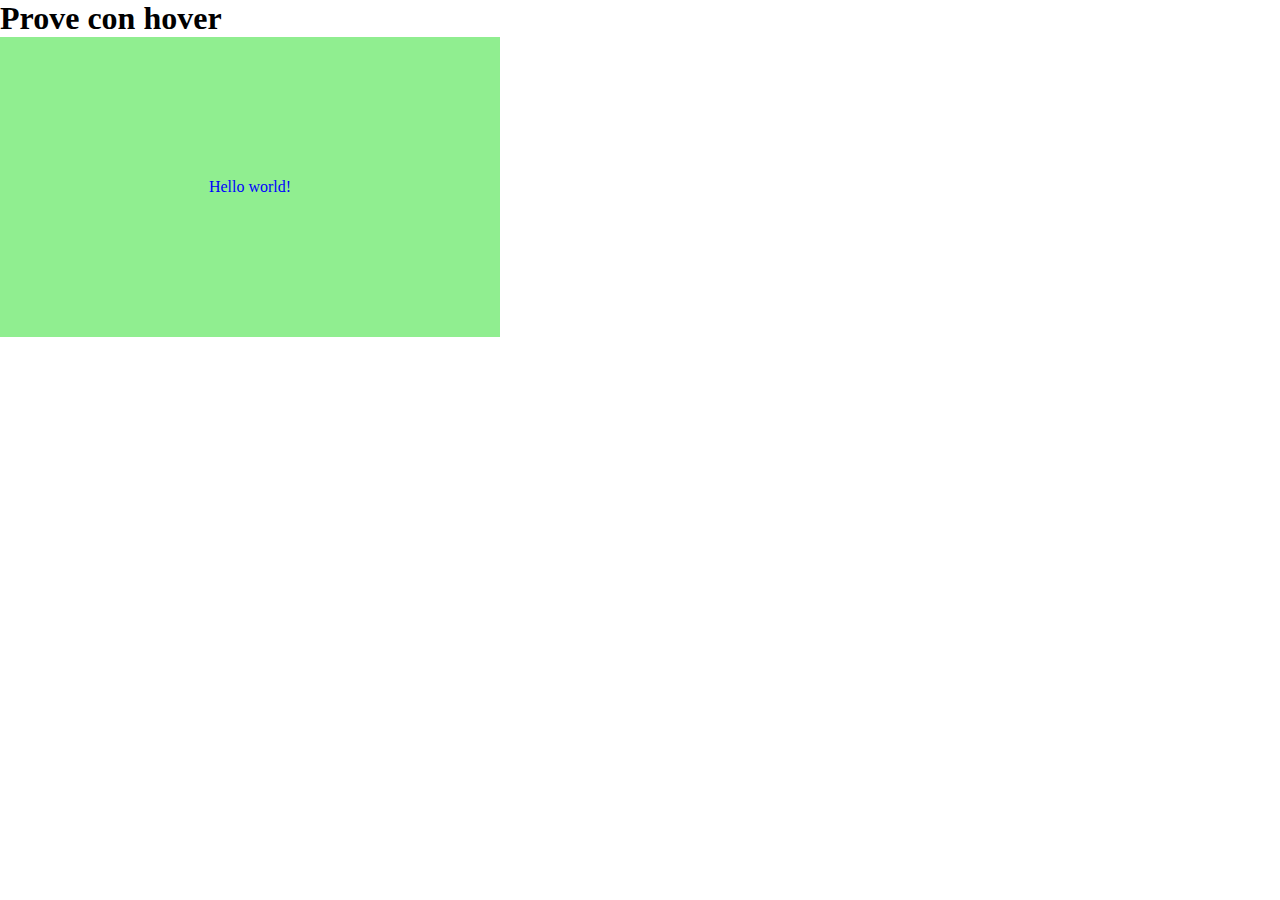
<file: hover/index.html>
<!DOCTYPE html>
<html lang="en">
<head>
    <meta charset="UTF-8">
    <meta http-equiv="X-UA-Compatible" content="IE=edge">
    <meta name="viewport" content="width=device-width, initial-scale=1.0">
    <title>Hover</title>
    <link rel="stylesheet" href="css/style.css" />
</head>
<body>
    
    
    <h1>Prove con hover</h1>


    <div class="pulsante">
        <div class="testo">Hello world!</div>
    </div>


</body>
</html>
</file>
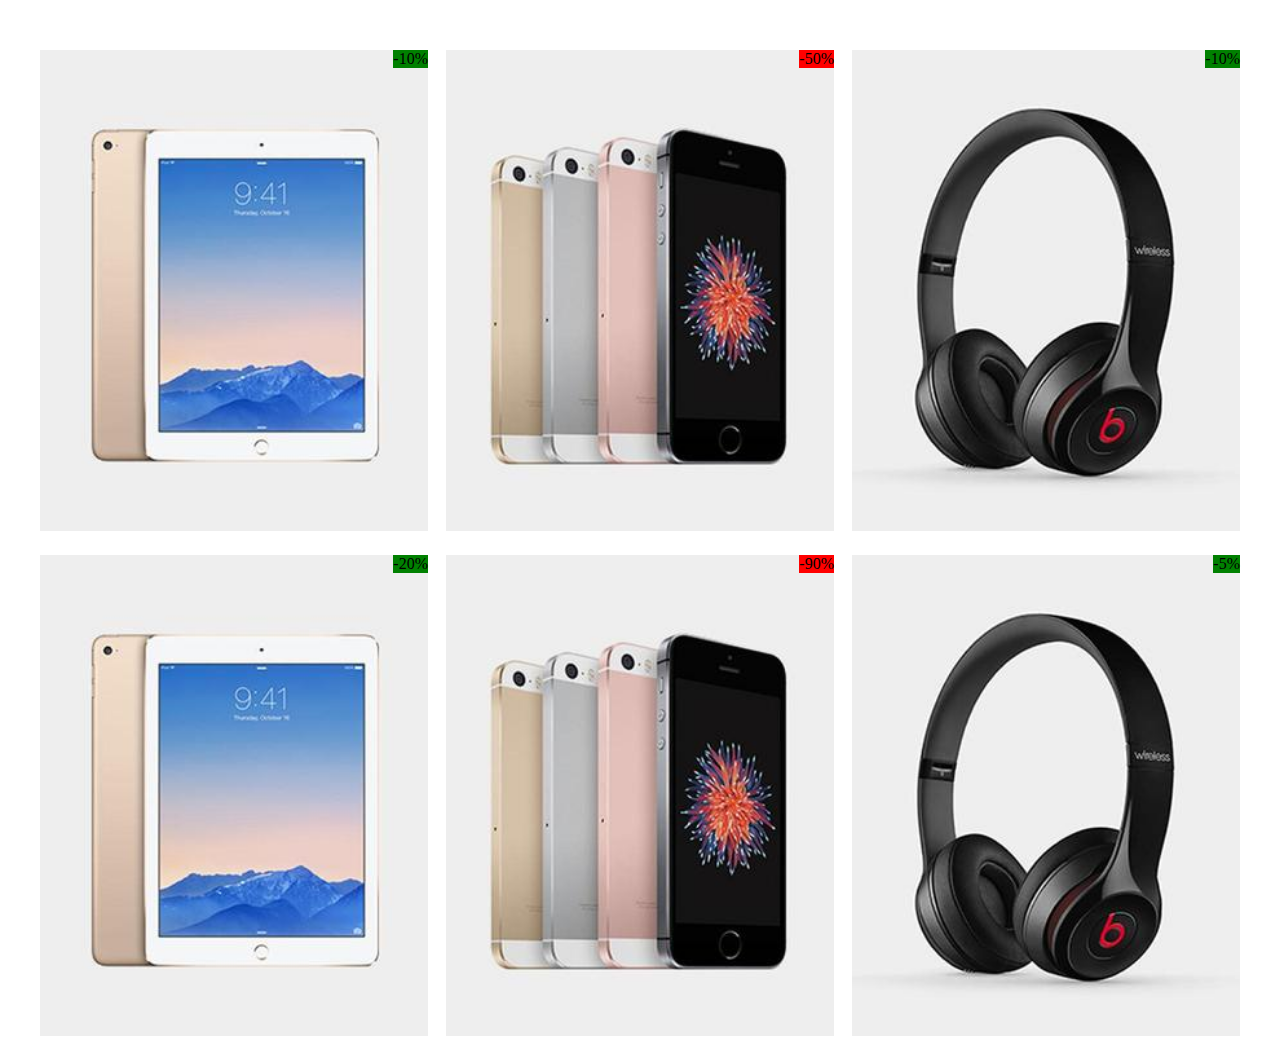
<file: products/index.html>
<!DOCTYPE html>
<html lang="en">
<head>
    <meta charset="UTF-8">
    <meta http-equiv="X-UA-Compatible" content="IE=edge">
    <meta name="viewport" content="width=device-width, initial-scale=1.0">
    <title>Hover</title>
    <link rel="stylesheet" href="css/style.css" />
</head>
<body>
    
    <div class="container">
        <div class="product">
            <img src="img/pd1.jpg" alt="pd1" />
            <span class="discount">-10%</span>
            <div class="heart">&hearts;</div>
            
        </div>
        <div class="product">
            <img src="img/pd2.jpg" alt="pd2" />
            <span class="discount discount-red">-50%</span>
            <div class="heart">&hearts;</div>

        </div>
        <div class="product">
            <img src="img/pd3.jpg" alt="pd3" />
            <span class="discount">-10%</span>
            <div class="heart">&hearts;</div>

        </div>

        <div class="product">
            <img src="img/pd1.jpg" alt="pd1" />
            <span class="discount">-20%</span>
            <div class="heart">&hearts;</div>

        </div>
        <div class="product">
            <img src="img/pd2.jpg" alt="pd2" />
            <span class="discount discount-red">-90%</span>
            <div class="heart">&hearts;</div>

        </div>
        <div class="product">
            <img src="img/pd3.jpg" alt="pd3" />
            <span class="discount">-5%</span>
            <div class="heart">&hearts;</div>

        </div>

     
      
    </div>
   
    
</body>
</html>
</file>
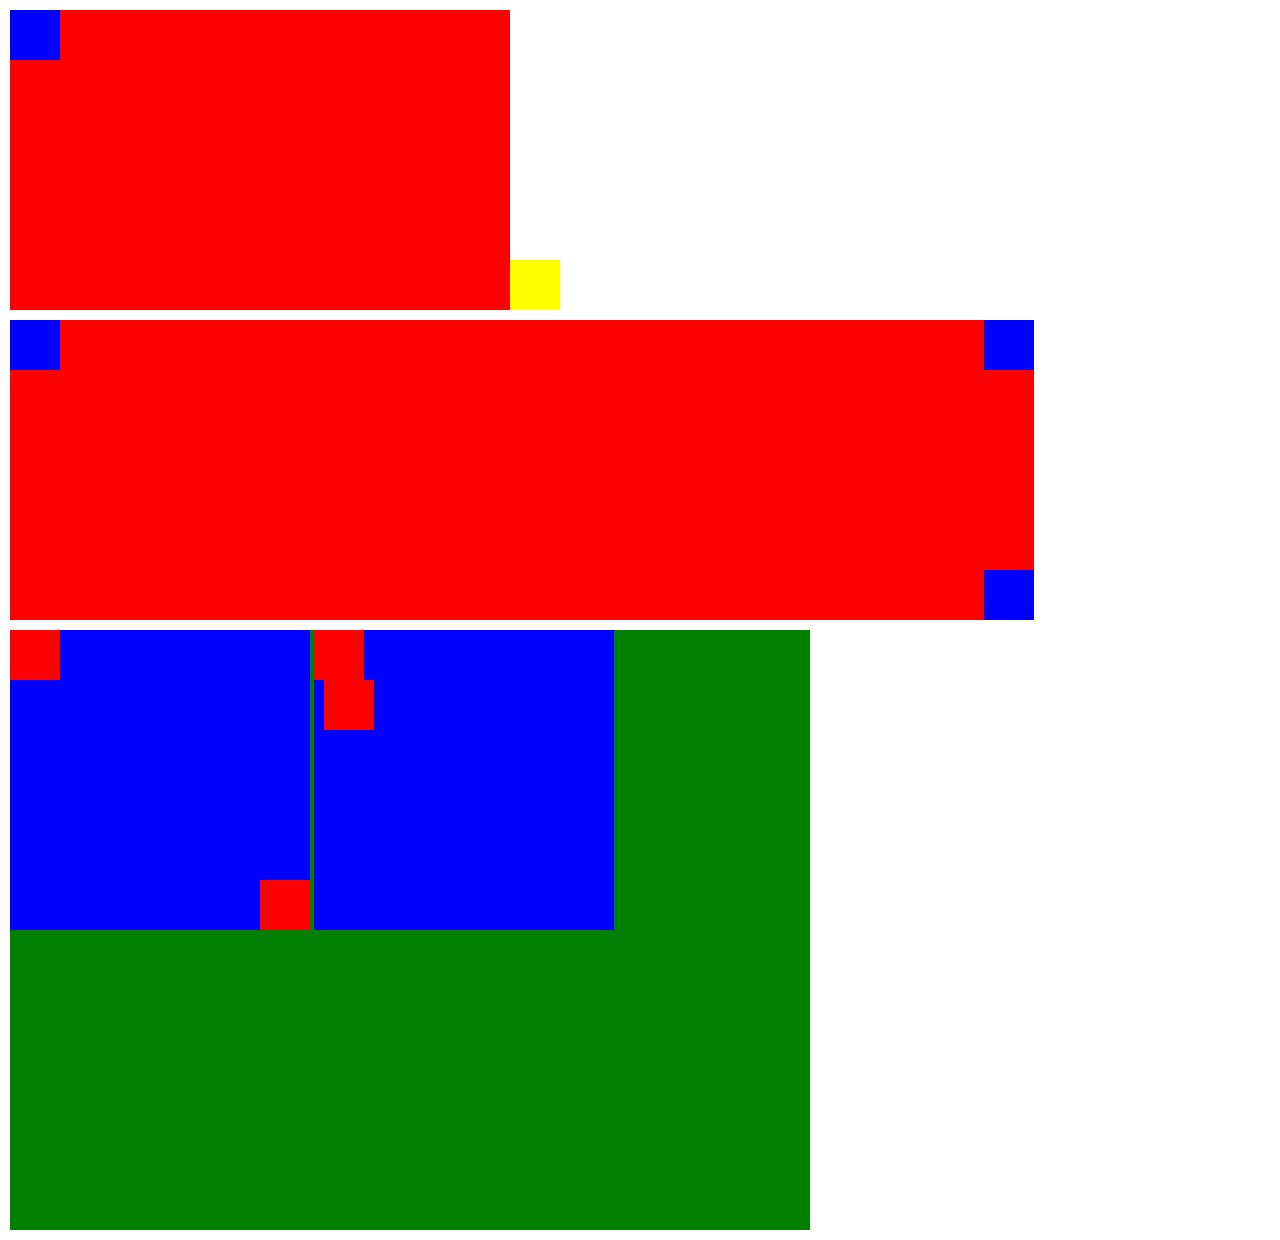
<file: prove-position/index.html>
<!DOCTYPE html>
<html lang="en">
<head>
    <meta charset="UTF-8">
    <meta http-equiv="X-UA-Compatible" content="IE=edge">
    <meta name="viewport" content="width=device-width, initial-scale=1.0">
    <title>Prove z-index</title>
    <link rel="stylesheet" href="css/style.css" />
</head>
<body>
    

    <div class="live1">
        <div class="square blue">
        </div>
        <div class="square yellow">
        </div>
    </div>

    
    <div class="live2">
        <div class="square blue-1">
        </div>
        <div class="square blue-2">
        </div>
        <div class="square blue-3">
        </div>
        
    </div>


    <div class="live3">
        <div class="square-big blue-1">
            <div class="square red-1"></div>
            <div class="square red-2"></div>
        </div>
        <div class="square-big blue-2">
            <div class="square red-1"></div>
            <div class="square red-2"></div>
        </div>
    </div>

</body>
</html>
</file>
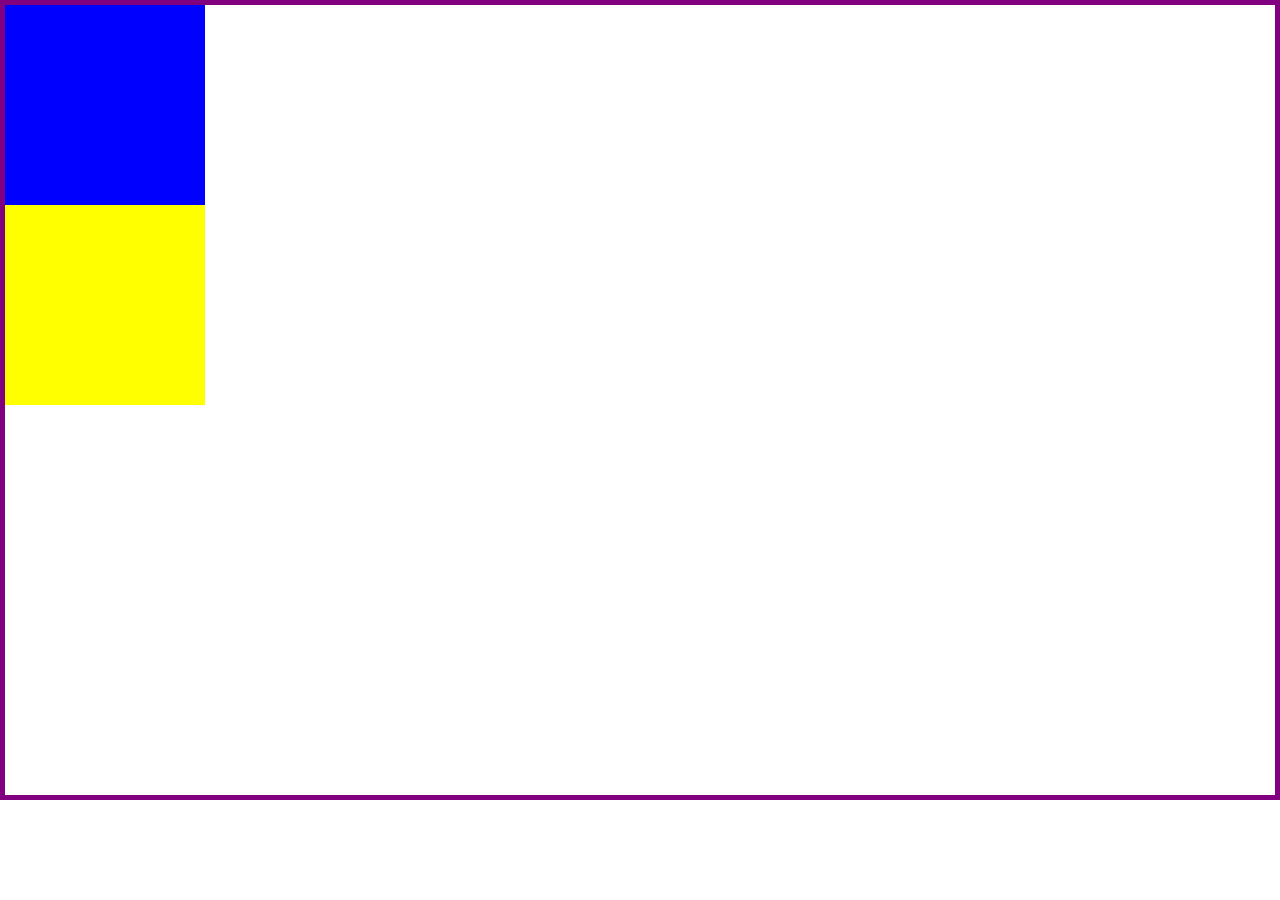
<file: z-index/index.html>
<!DOCTYPE html>
<html lang="en">
<head>
    <meta charset="UTF-8">
    <meta http-equiv="X-UA-Compatible" content="IE=edge">
    <meta name="viewport" content="width=device-width, initial-scale=1.0">
    <title>Prove z-index</title>
    <link rel="stylesheet" href="css/style.css" />
</head>
<body>
    
    <!-- 
        Z-index più grande, vince su z-index più piccolo;
        Se elementi non hanno position definito, z-index di default vale 1 e non è ridefinibile
        Se più elementi sono sovrapposti, vince l'elemento con pari z-index con position diverso da static
    -->

    <div class="container">
        <div class="square blue">
            
        </div>

        <div class="square yellow">
            
        </div>
    </div>
</body>
</html>
</file>
<file: fixed/css/style.css>
* {
    margin: 0px;
    padding: 0px;
    box-sizing: border-box;
}


/* inizio common */

body {
    font-family: Whitney, 'Helvetica Neue', Helvetica, sans-serif, Arial;
}

.btn {
    display: inline-block;
    background-color: #fff;
    color: #000;
    text-decoration: none;
    border-radius: 20px;
}

.btn-small {
    padding: 10px;
}

.btn-big {
    padding: 15px;
    font-size: 18px;
    border-radius: 50px;
    margin:0px 10px;
}

.btn-dark {
    background-color: #24272A;
    color: #fff;
}

.btn-white {
    background-color: #fff;
    color: #000;
}



/* fine common */


/* inizio header */
header {
    background-color: #315EE9;
    position: fixed;
    z-index: 9999;
    top: 0;
    left:0;
    width: 100%;
}



header .topbar {
    height: 80px;
    display: flex;
    max-width: 1200px;
    margin: 0 auto;
    align-items: center;
}

header .topbar > div {
    padding: 10px;
}

header .logo-column, header .login-column {
    width: 20%;
    display: flex;
    height: 100%;
    align-items: center;
}

.login-column {
    justify-content: flex-end;
}

header .menu-column {
    width: 60%;
    height: 100%;
    display: flex;
    justify-content: center;
    align-items: center;
}

header .menu-column ul {
    display: flex;
    justify-content: center;
    list-style: none;
}

header .menu-column li {
    padding: 0 5px;
}

#jumbotron {
    height: 500px;
    display: flex;
    justify-content: center;
    padding: 50px;

    background-image: url(../img/jumbo.png);
    background-size: cover;
    background-position: center;
}


#jumbotron .content {
    height: 100%;
    width: 50%;
    text-align: center;
    padding-top:50px;
}

#jumbotron h1 {
    font-size: 40px;
    color: #fff;
    margin-bottom:20px;
}

#jumbotron p {
    color: #fff;
    margin-bottom: 20px;
}

.main-menu a {
    text-decoration: none;
    color: #fff;
    padding: 10px;
}

/* fine header */


/* inizio regole main */

main {
    padding-top: 85px;
}

/* fine regole main */



.quadrato {
    position: relative;
    width: 300px;
    height: 300px;
    background-color: red;
}
</file>
<file: hover/css/style.css>
* {
    margin: 0px;
    padding: 0px;
    box-sizing: border-box;
}


.pulsante {
    width: 500px;
    height: 300px;
    background-color: lightgreen;
    display: flex;
    align-items: center;
    justify-content: center;
}


.testo {
    color: blue;
}

.pulsante:hover {
    background-color: green;
}

.pulsante:hover .testo {
    color: #fff;
}
</file>
<file: products/css/style.css>
* {
    margin: 0px;
    padding: 0px;
    box-sizing: border-box;
}

.container {
    display: flex;
    flex-wrap: wrap;
    max-width: 1200px;
    margin: auto;
    justify-content: space-between;
    padding-top: 50px;
}

.product {
    width: calc(97% / 3);
    margin-bottom: 20px;
    position: relative;
}

.product img {
    width: 100%;
}

.discount {
    position: absolute;
    top: 0;
    right: 0;
    background-color: green;
}

.discount.discount-red {
    background-color: red;
}


.heart {
    color: red;
    text-align: center;
    position: absolute;
    bottom: 20px;
    width: 100%;
    display: none;
}

.product:hover .heart {
    display: block;
}
</file>
<file: prove-position/css/style.css>
* {
    margin: 0px;
    padding: 0px;
    box-sizing: border-box;
}

.square {
    width: 50px;
    height: 50px;
}

.square-big {
    width: 300px;
    height: 300px;
}


.live1 {
    width: 500px;
    height: 300px;
    background-color: red;
    position: relative;
    margin:10px;

}

.live1 .blue {
    background-color: blue;
}

.live1 .yellow {
    background-color: yellow;
    position: absolute;
    bottom: 0;
    left: 100%;
}




.live2 {
    width: 80%;
    height: 300px;
    background-color: red;
    position: relative;
    margin:10px;
}

.live2 .blue-1 {
    background-color: blue;

}

.live2 .blue-2 {
    background-color: blue;
    position: absolute;
    top: 0;
    right: 0;
}

.live2 .blue-3 {
    background-color: blue;
    position: absolute;
    bottom: 0;
    right: 0;
}




.live3 {
    width: 800px;
    height: 600px;
    background-color: green;
    margin:10px;
    position: relative;
}

.live3 .blue-1 {
    background-color: blue;
    display: inline-block;
    position: relative;
}

.live3 .blue-2 {
    background-color: blue;
    display: inline-block;
    position: relative;

}
 
.live3 .blue-1 .red-1 {
    background-color: red;
    top: 0;
    left: 0;
    position: absolute;
}

.live3 .blue-1 .red-2 {
    background-color: red;
    bottom: 0;
    right: 0;
    position: absolute;
}



.live3 .blue-2 .red-1 {
    background-color: red;
}

.live3 .blue-2 .red-2 {

    background-color: red;

    position: relative;
    left: 10px;

    /* margin-left: 10px; */

}
</file>
<file: z-index/css/style.css>
* {
    margin: 0px;
    padding: 0px;
    box-sizing: border-box;
}


.container {
    width: 100%;
    height: 800px;
    border: solid 5px purple;
}

.square {
    width: 200px;
    height: 200px;
}

.blue {
    background-color: blue;
}

.yellow {
    background-color: yellow;
}
</file>
